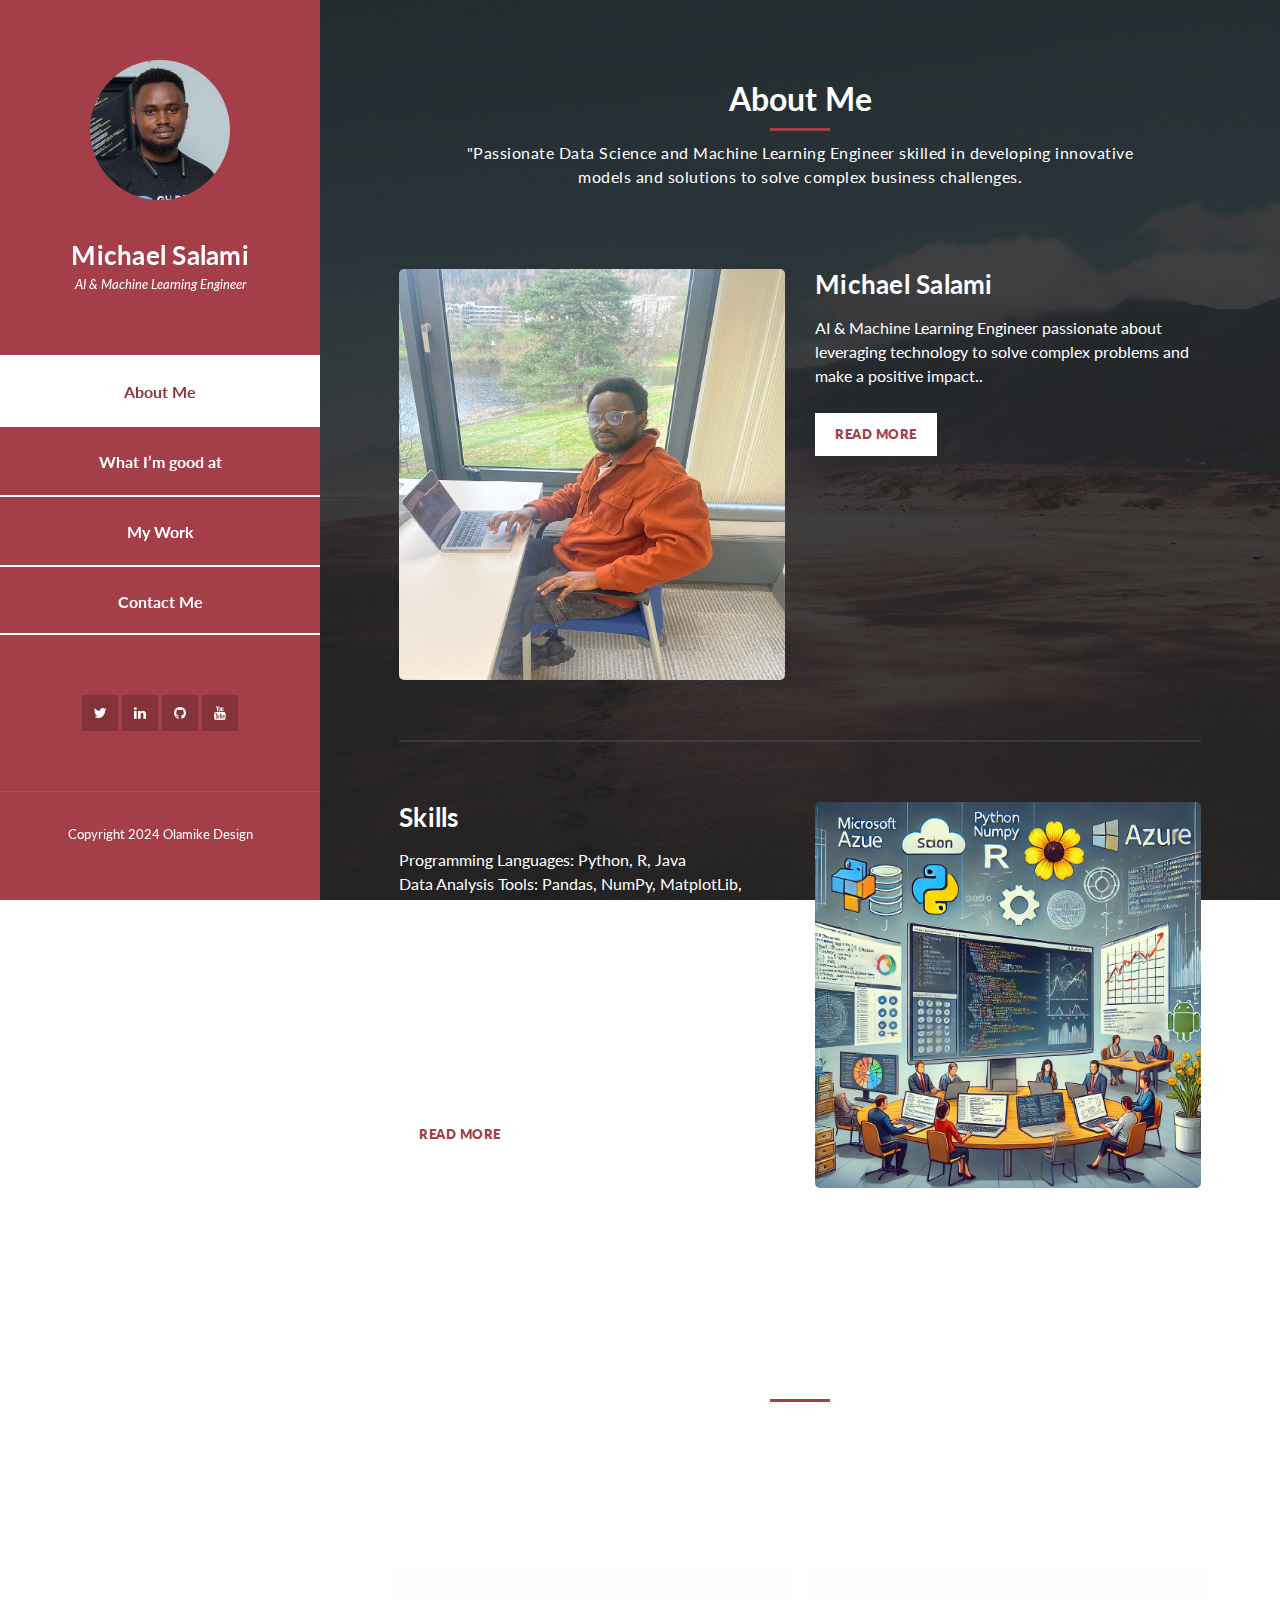
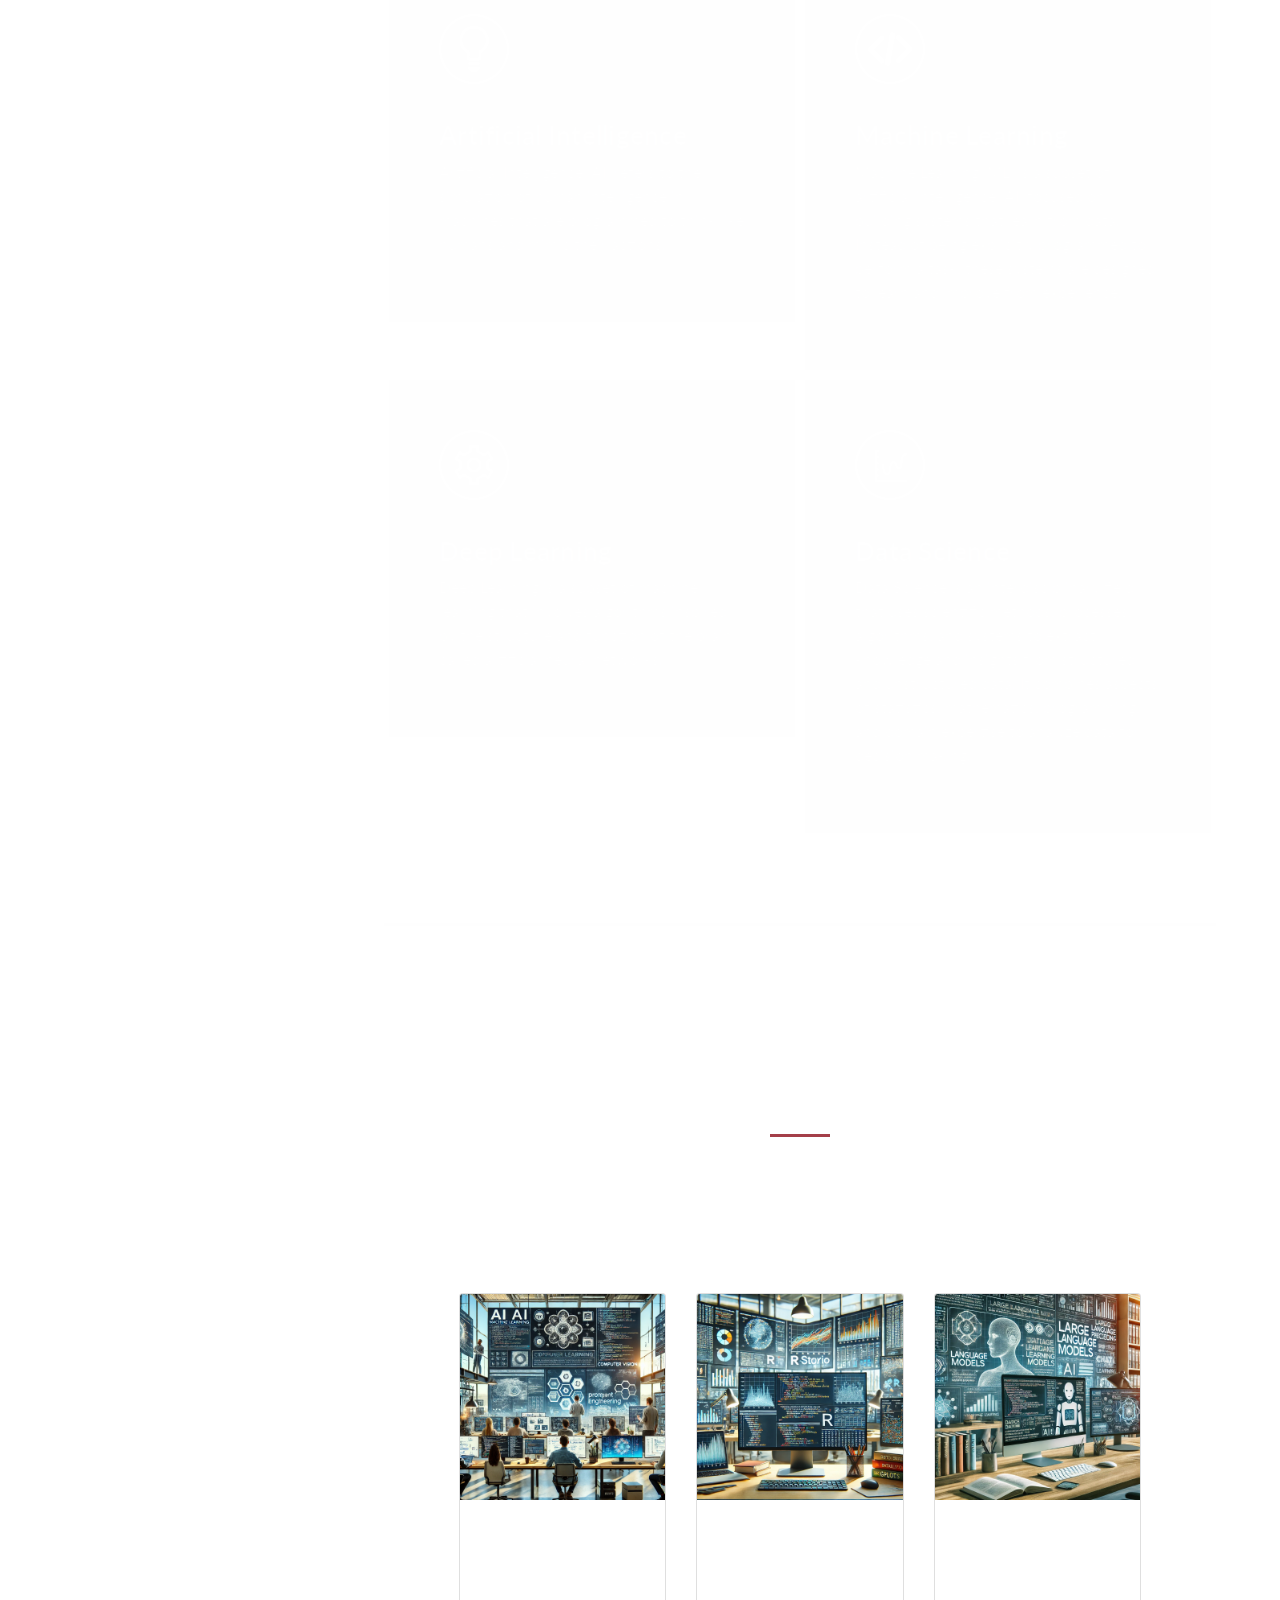
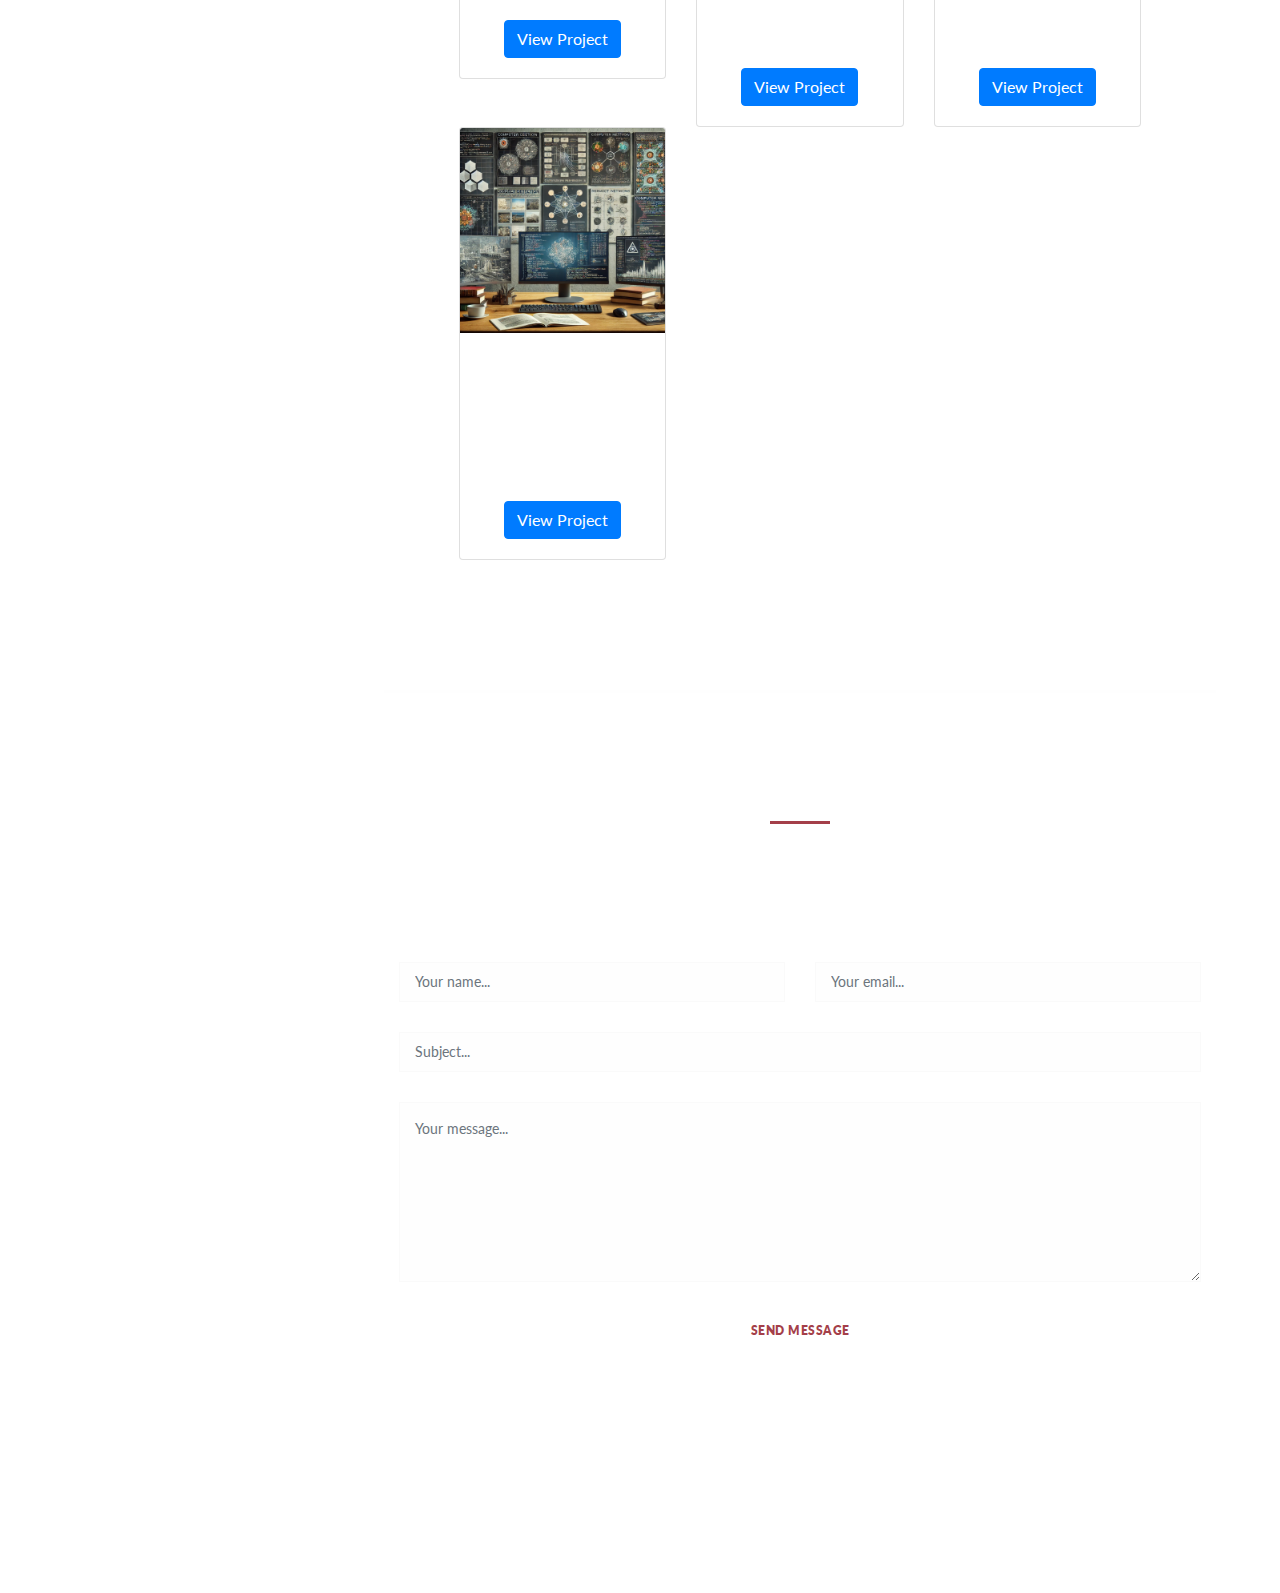
<file: index.html>
<!DOCTYPE html>
<html lang="en">
  <head>
    <meta charset="utf-8" />
    <meta
      name="viewport"
      content="width=device-width, initial-scale=1, shrink-to-fit=no"
    />
    <meta name="description" content="" />
    <meta name="author" content="" />
    <link
      href="https://fonts.googleapis.com/css?family=Lato:100,300,400,700,900"
      rel="stylesheet"
    />

    <title>Michael Salami - AI & ML Engineer Portfolio</title>
<!--
Reflux Template
https://templatemo.com/tm-531-reflux
-->
    <!-- Bootstrap core CSS -->
    <link href="vendor/bootstrap/css/bootstrap.min.css" rel="stylesheet" />

    <!-- Additional CSS Files -->
    <link rel="stylesheet" href="assets/css/fontawesome.css" />
    <link rel="stylesheet" href="assets/css/templatemo-style.css" />
    <link rel="stylesheet" href="assets/css/owl.css" />
    <link rel="stylesheet" href="assets/css/lightbox.css" />
  </head>

  <body>
    <div id="page-wraper">
      <!-- Sidebar Menu -->
      <div class="responsive-nav">
        <i class="fa fa-bars" id="menu-toggle"></i>
        <div id="menu" class="menu">
          <i class="fa fa-times" id="menu-close"></i>
          <div class="container">
            <div class="image">
              <a href="#"><img src="assets/images/image.jpeg" alt="" /></a>
            </div>
            <div class="author-content">
              <h4>Michael Salami</h4>
              <span>AI & Machine Learning Engineer</span>
            </div>
            <nav class="main-nav" role="navigation">
              <ul class="main-menu">
                <li><a href="#section1">About Me</a></li>
                <li><a href="#section2">What I’m good at</a></li>
                <li><a href="#section3">My Work</a></li>
                <li><a href="#section4">Contact Me</a></li>
              </ul>
            </nav>
            <div class="social-network">
              <ul class="soial-icons">
                <li>
                  <a href="https://twitter.com/olamiketech"><i class="fa fa-twitter"></i></a>
                </li>
                <li>
                  <a href="https://www.linkedin.com/in/michael-s-4b1a6518b/"><i class="fa fa-linkedin"></i></a>
                </li>
                <li>
                  <a href="https://github.com/olamiketech"><i class="fa fa-github"></i></a>
                </li>
                <li>
                  <a href="https://www.youtube.com/channel/UCbe2mZ8SMockzxZWrYh4KZQ"><i class="fa fa-youtube"></i></a>
                </li>
              </ul>
            </div>
            <div class="copyright-text">
              <p>Copyright 2024 Olamike Design</p>
            </div>
          </div>
        </div>
      </div>

      <section class="section about-me" data-section="section1">
        <div class="container">
          <div class="section-heading">
            <h2>About Me</h2>
            <div class="line-dec"></div>
            <span
              >"Passionate Data Science and Machine Learning Engineer 
              skilled in developing innovative models and solutions to solve complex business challenges.</span
            >
          </div>
          <div class="left-image-post">
            <div class="row">
              <div class="col-md-6">
                <div class="left-image">
                  <img src="assets/images/left_image.jpeg" alt="" />
                </div>
              </div>
              <div class="col-md-6">
                <div class="right-text">
                  <h4>Michael Salami</h4>
                  <p>
                    AI & Machine Learning Engineer
                     passionate about leveraging technology 
                     to solve complex problems and make a positive impact..
                  </p>
                  <div class="white-button">
                    <a href="https://www.linkedin.com/in/michael-s-4b1a6518b/">Read More</a>
                  </div>
                </div>
              </div>
            </div>
          </div>
          <div class="right-image-post">
            <div class="row">
              <div class="col-md-6">
                <div class="left-text">
                  <h4>Skills</h4>
                  <p>
                    Programming Languages: Python, R, Java <br>
                    Data Analysis Tools: Pandas, NumPy, MatplotLib, Scikit-Learn, PowerBI <br>
                    Databases: SQL, MySQL <br>
                    Cloud Platforms: Microsoft Azure, Google Cloud Platform <br>
                    Other Tools: Git, Docker, Jupyter Notebook, Microsoft Fabric <br>
                    Soft Skills: Problem-Solving, Team Collaboration, Communication, Critical Thinking.
                  </p>
                  <div class="white-button">
                    <a href="https://github.com/olamiketech">Read More</a>
                  </div>
                </div>
              </div>
              <div class="col-md-6">
                <div class="right-image">
                  <img src="assets/images/right.webp" alt="" />
                </div>
              </div>
            </div>
          </div>
        </div>
      </section>

      <section class="section my-services" data-section="section2">
        <div class="container">
          <div class="section-heading">
            <h2>What I’m good at?</h2>
            <div class="line-dec"></div>
            <span
              >Proficient in Excel, SQL, Python, R, Microsoft Fabric, TensorFlow, PyTorch, LLMs; skilled in machine learning, 
              data analysis, Generative AI, project management, public speaking, and STEM education..</span
            >
          </div>
          <div class="row">
            <div class="col-md-6">
              <div class="service-item">
                <div class="first-service-icon service-icon"></div>
                <h4>Artificial Intelligence</h4>
                <p>
                  Artificial Intelligence (AI) refers to the simulation of human intelligence in machines
                  that are programmed to think like humans and mimic their actions.
                </p>
              </div>
            </div>
            <div class="col-md-6">
              <div class="service-item">
                <div class="second-service-icon service-icon"></div>
                <h4>Machine Learning</h4>
                <p>
                  Machine Learning (ML) is a subset of artificial intelligence (AI) 
                  focused on building systems that learn from data. 
                  Instead of being explicitly programmed to perform a task, 
                  these systems are designed to learn and improve from experience.
                </p>
                </p>
              </div>
            </div>
            <div class="col-md-6">
              <div class="service-item">
                <div class="third-service-icon service-icon"></div>
                <h4>Deep Learning</h4>
                <p>
                  Deep Learning is a subset of machine learning that involves
                  algorithms inspired by the structure and function of
                  the brain called artificial neural networks.
                </p>
              </div>
            </div>
            <div class="col-md-6">
              <div class="service-item">
                <div class="fourth-service-icon service-icon"></div>
                <h4>Data Science</h4>
                <p>
                  Data Science is an interdisciplinary field that uses scientific methods, 
                  processes, algorithms, 
                  and systems to extract knowledge and insights from structured and unstructured data. 
                  It combines aspects of statistics, 
                  mathematics, programming, and domain expertise to analyze data for decision making.
                </p>
              </div>
            </div>
          </div>
        </div>
      </section>

    
          
      <section class="section my-work" data-section="section3">
        <div class="container">
          <div class="section-heading">
              <div class="container">
                  <div class="section-heading text-center">
                      <h2>My Work</h2>
                      <div class="line-dec"></div>
                      <span>Data Science & Machine Learning Engineer skilled in Python, TensorFlow, data analysis, and feature engineering, with expertise in predictive analytics, model optimization, and AI/ML workshops, enhancing team collaboration and innovation.</span>
                  </div>
                  <div class="row">
                      <!-- Project 1 -->
                      <div class="col-md-4 project-card">
                          <div class="card">
                              <img src="assets/images/1.webp" class="card-img-top" alt="Project 1 Image">
                              <div class="card-body">
                                  <h5 class="card-title">AI Project</h5>
                                  <p class="card-text">Brief description of the AI project.</p>
                                  <a href="https://github.com/olamiketech" class="btn btn-primary" target="_blank">View Project</a>
                              </div>
                          </div>
                      </div>
                      <!-- Project 2 -->
                      <div class="col-md-4 project-card">
                          <div class="card">
                              <img src="assets/images/3.webp" class="card-img-top" alt="Project 2 Image">
                              <div class="card-body">
                                  <h5 class="card-title">Machine Learning Engineer</h5>
                                  <p class="card-text">Brief description of the Machine Learning project.</p>
                                  <a href="https://github.com/olamiketech" class="btn btn-primary" target="_blank">View Project</a>
                              </div>
                          </div>
                      </div>
                      <!-- Project 3 -->
                      <div class="col-md-4 project-card">
                          <div class="card">
                              <img src="assets/images/4.webp" class="card-img-top" alt="Project 3 Image">
                              <div class="card-body">
                                  <h5 class="card-title">Computer Vision Specialist</h5>
                                  <p class="card-text">Brief description of the Computer Vision project.</p>
                                  <a href="https://github.com/olamiketech" class="btn btn-primary" target="_blank">View Project</a>
                              </div>
                          </div>
                      </div>
                      <!-- Project 4 -->
                      <div class="col-md-4 project-card">
                          <div class="card">
                              <img src="assets/images/5.webp" class="card-img-top" alt="Project 4 Image">
                              <div class="card-body">
                                  <h5 class="card-title">Prompt Engineering</h5>
                                  <p class="card-text">Brief description of the Prompt Engineering project.</p>
                                  <a href="https://www.youtube.com/channel/UCbe2mZ8SMockzxZWrYh4KZQ" class="btn btn-primary" target="_blank">View Project</a>
                              </div>
                          </div>
                      </div>
                  </div>
              </div>
          </section>

        
              <section class="section contact-me" data-section="section4">
                  <div class="container">
                      <div class="section-heading">
                          <h2>Contact Me</h2>
                          <div class="line-dec"></div>
                          <span>I'm always open to discussing new projects, creative ideas, or opportunities to be part of your visions. Feel free to get in touch with me.</span>
                      </div>
                      <div class="row">
                          <div class="right-content">
                              <div class="container">
                                  <form id="contact" action="/thank/" method="post" data-netlify="true" netlify-honeypot="bot-field">
                                      <div class="row">
                                          <div class="col-md-6">
                                              <fieldset>
                                                  <input name="name" type="text" class="form-control" id="name" placeholder="Your name..." required />
                                              </fieldset>
                                          </div>
                                          <div class="col-md-6">
                                              <fieldset>
                                                  <input name="email" type="email" class="form-control" id="email" placeholder="Your email..." required />
                                              </fieldset>
                                          </div>
                                          <div class="col-md-12">
                                              <fieldset>
                                                  <input name="subject" type="text" class="form-control" id="subject" placeholder="Subject..." required />
                                              </fieldset>
                                          </div>
                                          <div class="col-md-12">
                                              <fieldset>
                                                  <textarea name="message" rows="6" class="form-control" id="message" placeholder="Your message..." required></textarea>
                                              </fieldset>
                                          </div>
                                          <div class="col-md-12">
                                              <fieldset>
                                                  <button type="submit" id="form-submit" class="button">Send Message</button>
                                              </fieldset>
                                          </div>
                                      </div>
                                      <!-- Netlify bot field for spam protection -->
                                      <div style="display:none;">
                                          <input type="text" name="bot-field" />
                                      </div>
                                  </form>
                              </div>
                          </div>
                      </div>
                  </div>
              </section>
          
              <!-- Bootstrap JavaScript libraries -->
              <script src="https://code.jquery.com/jquery-3.5.1.slim.min.js"></script>
              <script src="https://cdn.jsdelivr.net/npm/@popperjs/core@2.5.4/dist/umd/popper.min.js"></script>
              <script src="https://stackpath.bootstrapcdn.com/bootstrap/4.5.2/js/bootstrap.min.js"></script>
        
          

    <!-- Scripts -->
    <!-- Bootstrap core JavaScript -->
    <script src="vendor/jquery/jquery.min.js"></script>
    <script src="vendor/bootstrap/js/bootstrap.bundle.min.js"></script>

    <script src="assets/js/isotope.min.js"></script>
    <script src="assets/js/owl-carousel.js"></script>
    <script src="assets/js/lightbox.js"></script>
    <script src="assets/js/custom.js"></script>
    <script>
      //according to loftblog tut
      $(".main-menu li:first").addClass("active");

      var showSection = function showSection(section, isAnimate) {
        var direction = section.replace(/#/, ""),
          reqSection = $(".section").filter(
            '[data-section="' + direction + '"]'
          ),
          reqSectionPos = reqSection.offset().top - 0;

        if (isAnimate) {
          $("body, html").animate(
            {
              scrollTop: reqSectionPos
            },
            800
          );
        } else {
          $("body, html").scrollTop(reqSectionPos);
        }
      };

      var checkSection = function checkSection() {
        $(".section").each(function() {
          var $this = $(this),
            topEdge = $this.offset().top - 80,
            bottomEdge = topEdge + $this.height(),
            wScroll = $(window).scrollTop();
          if (topEdge < wScroll && bottomEdge > wScroll) {
            var currentId = $this.data("section"),
              reqLink = $("a").filter("[href*=\\#" + currentId + "]");
            reqLink
              .closest("li")
              .addClass("active")
              .siblings()
              .removeClass("active");
          }
        });
      };

      $(".main-menu").on("click", "a", function(e) {
        e.preventDefault();
        showSection($(this).attr("href"), true);
      });

      $(window).scroll(function() {
        checkSection();
      });
    </script>
  </body>
</html>
</file>
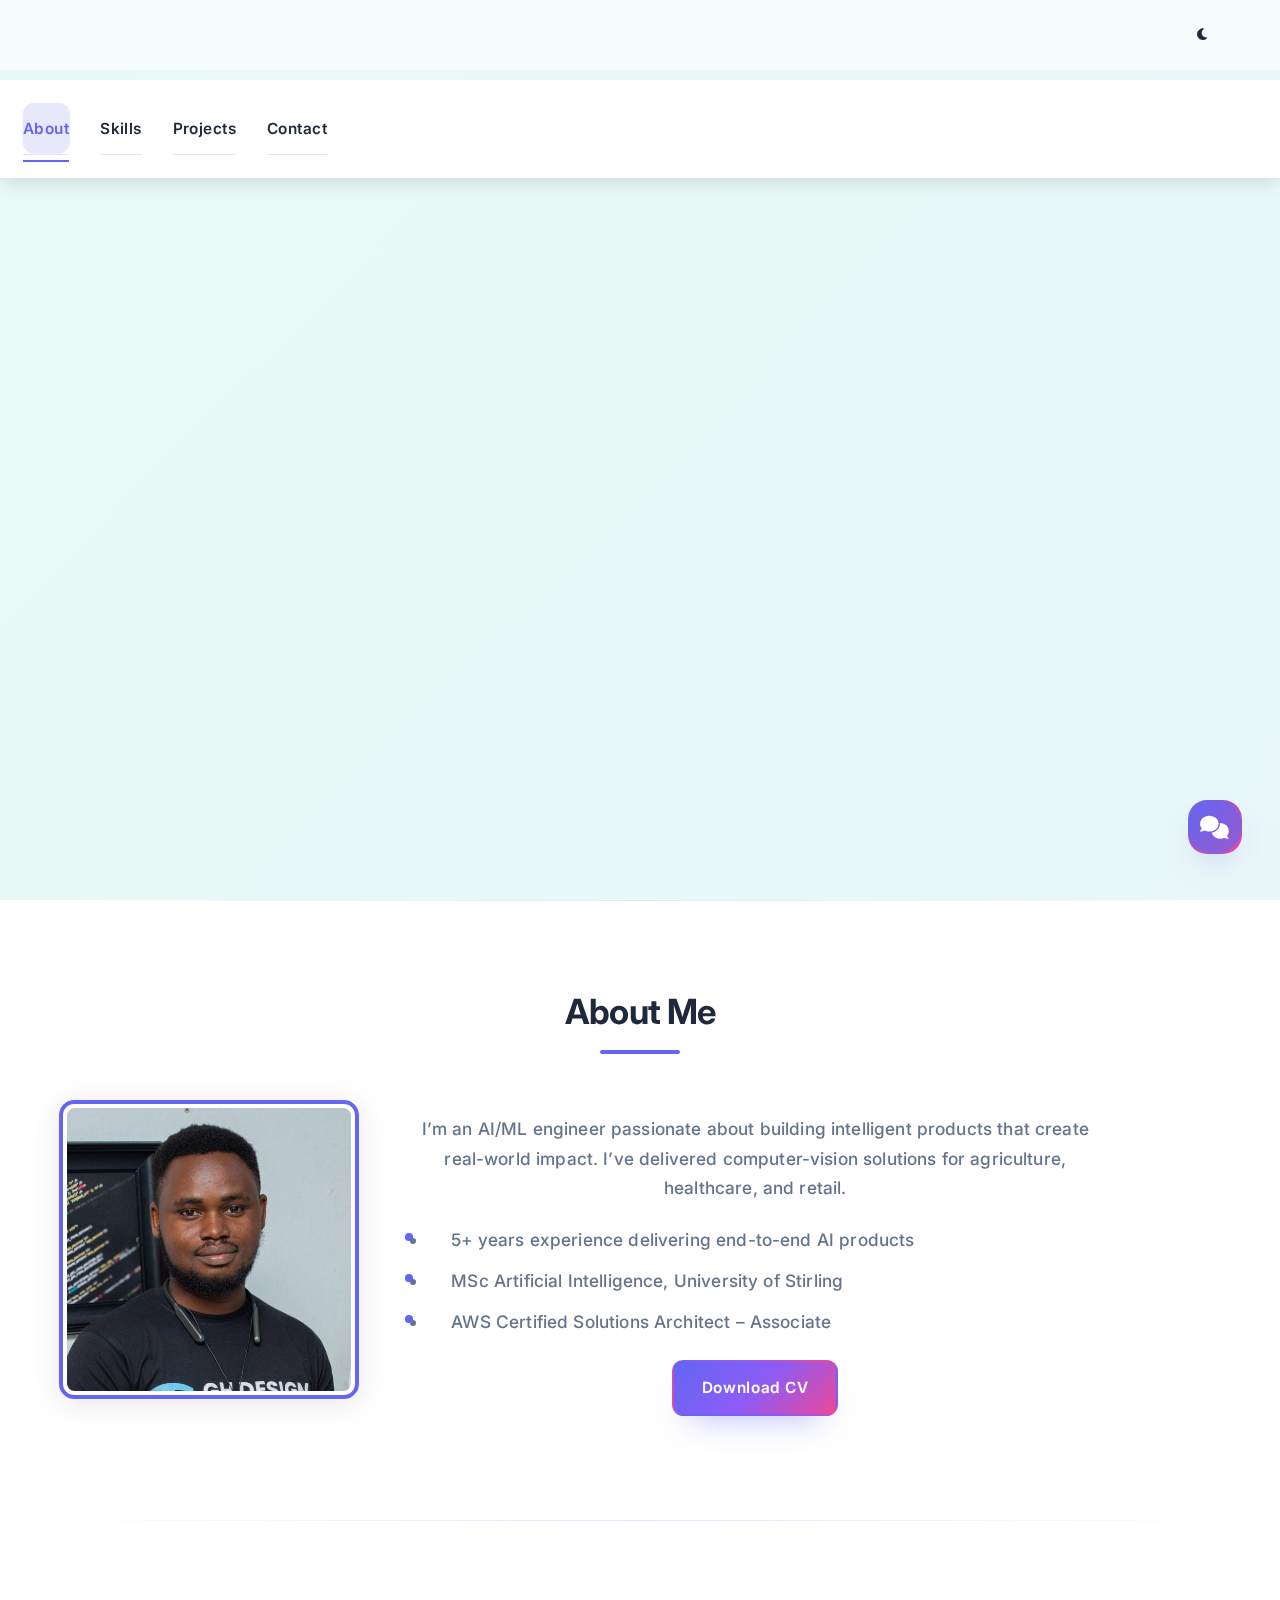
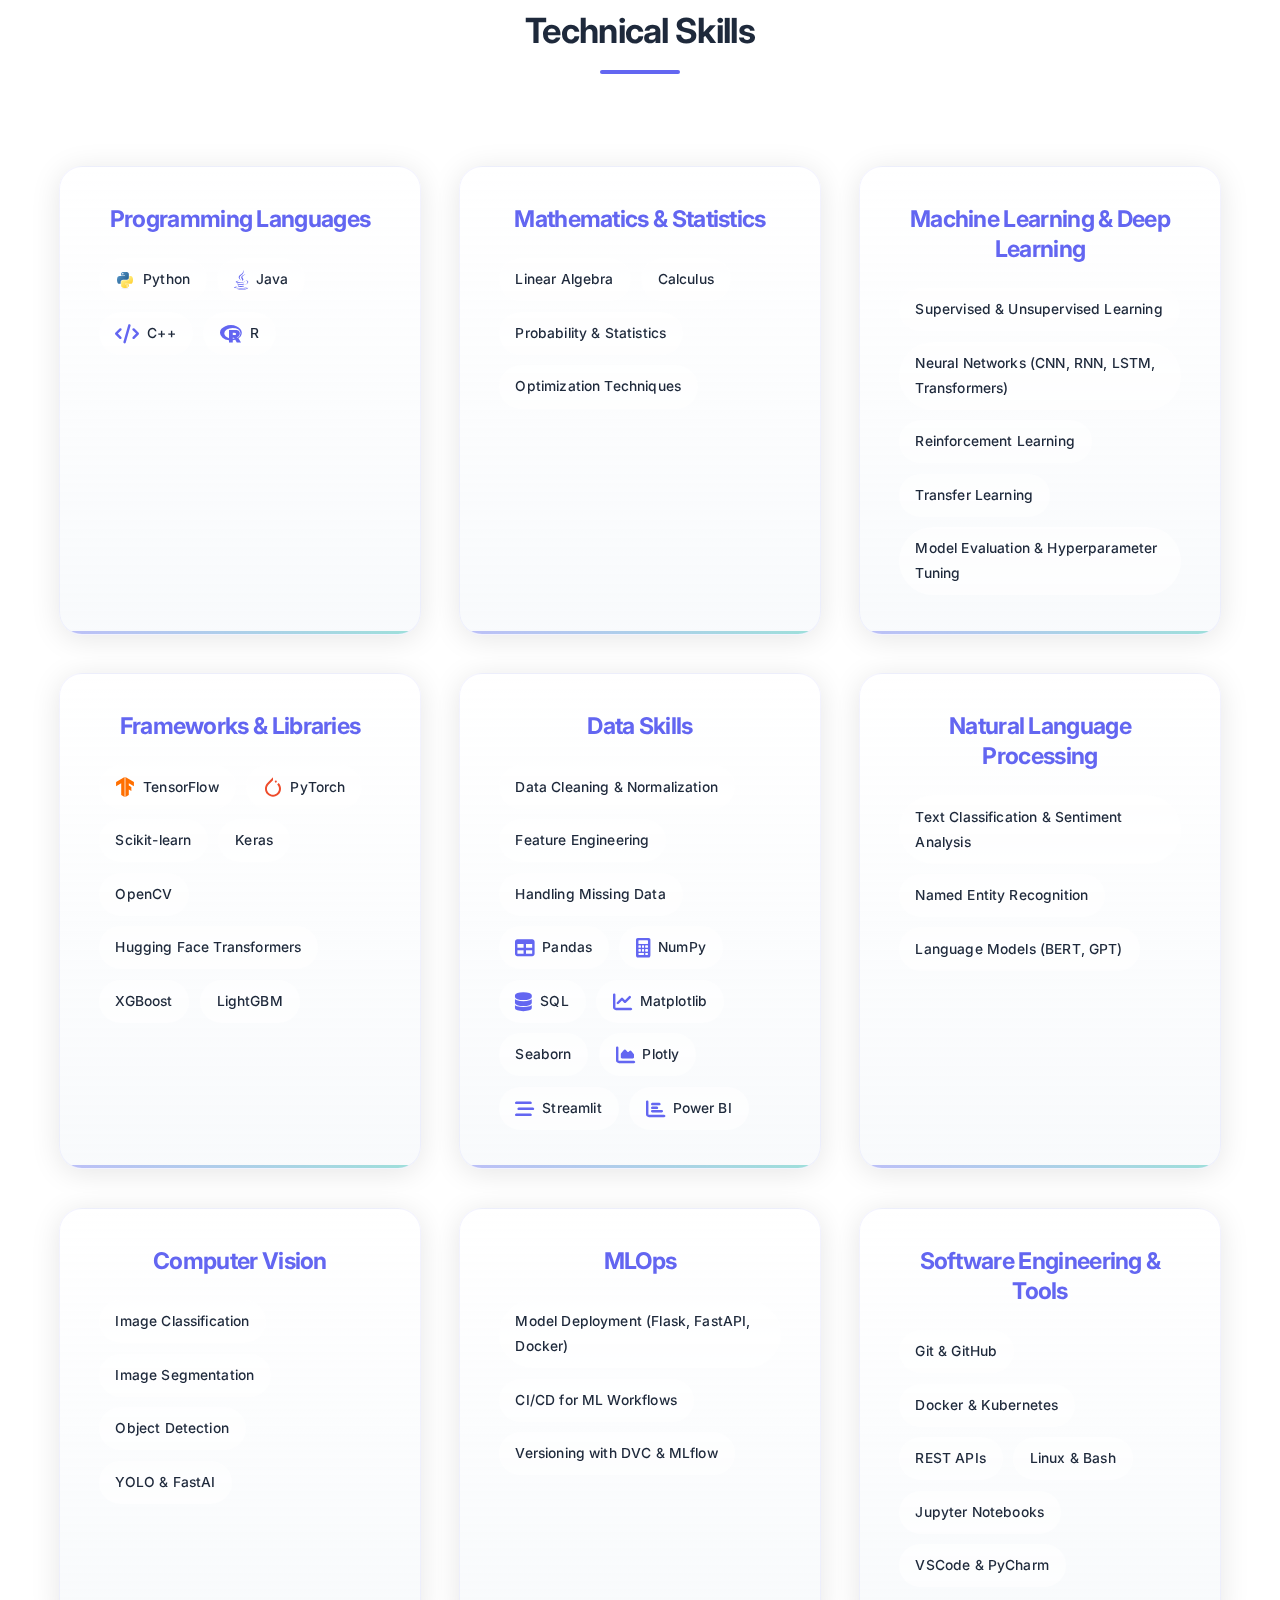
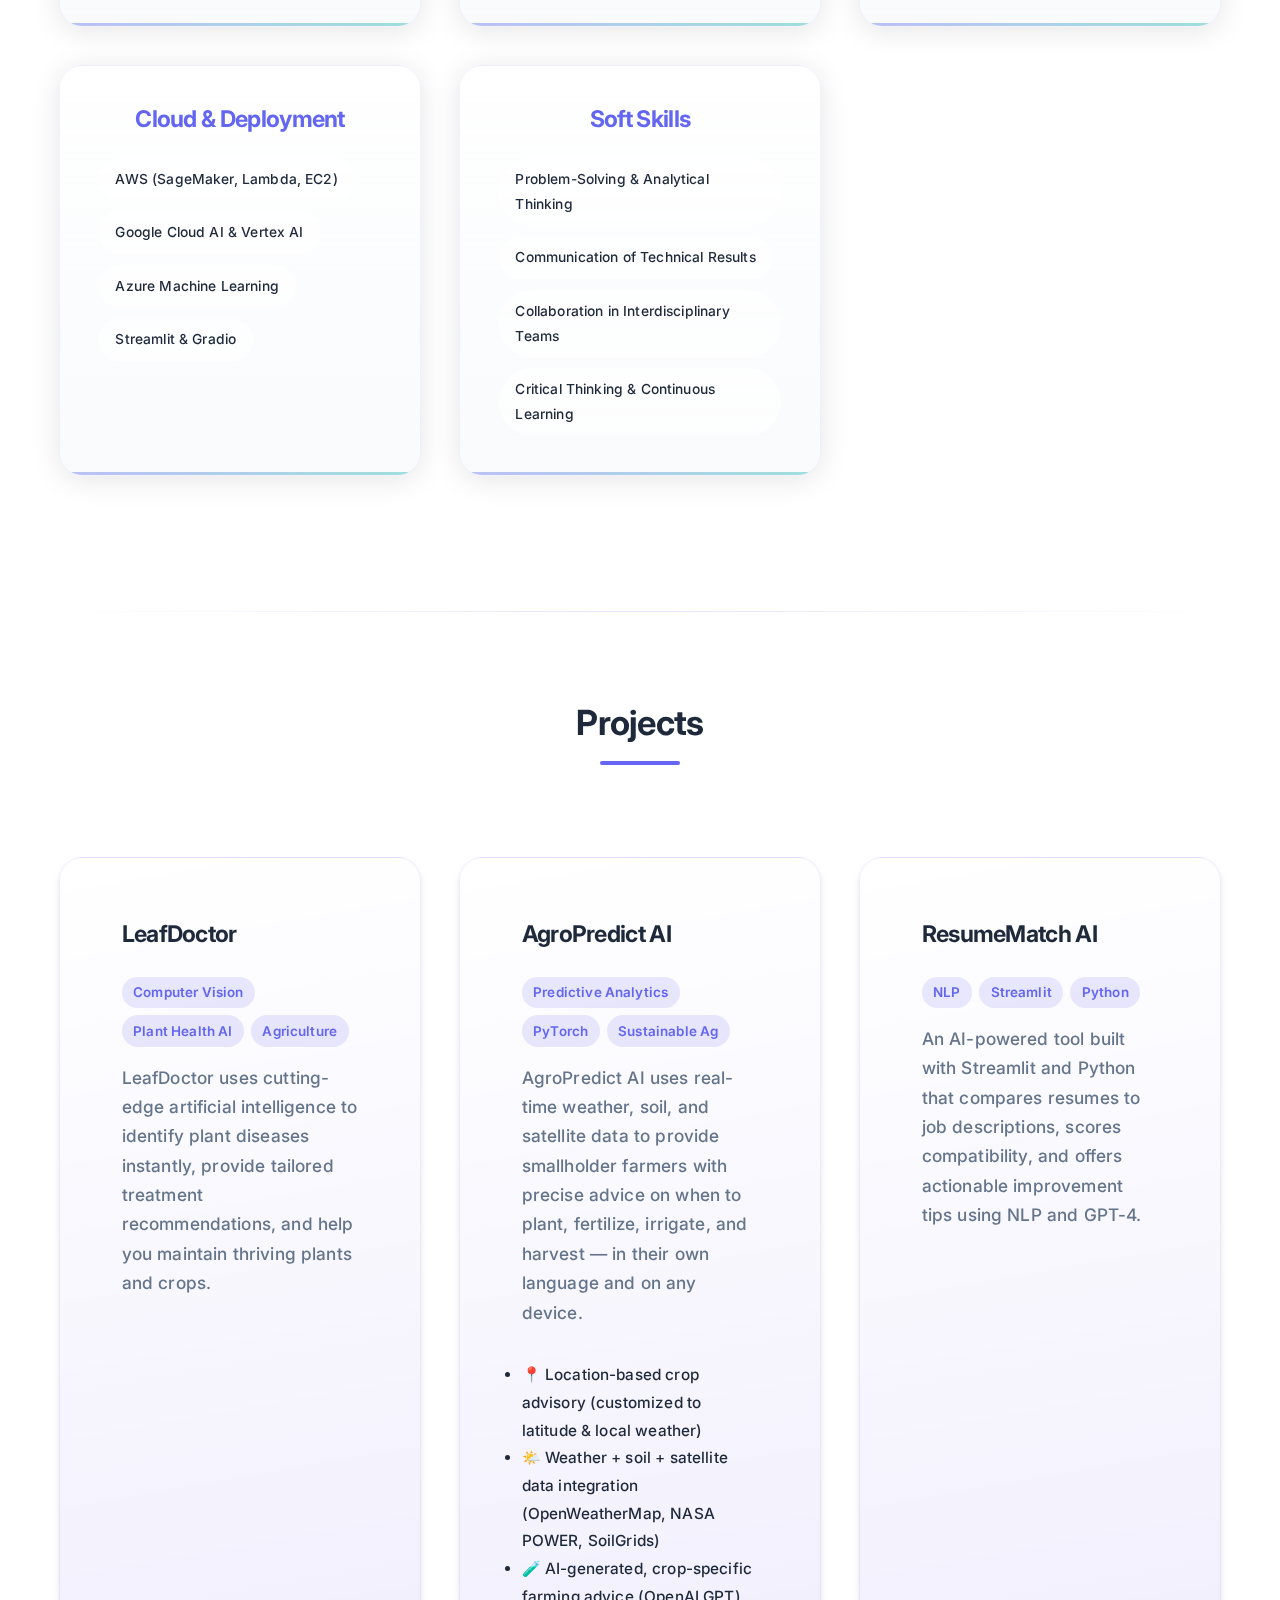
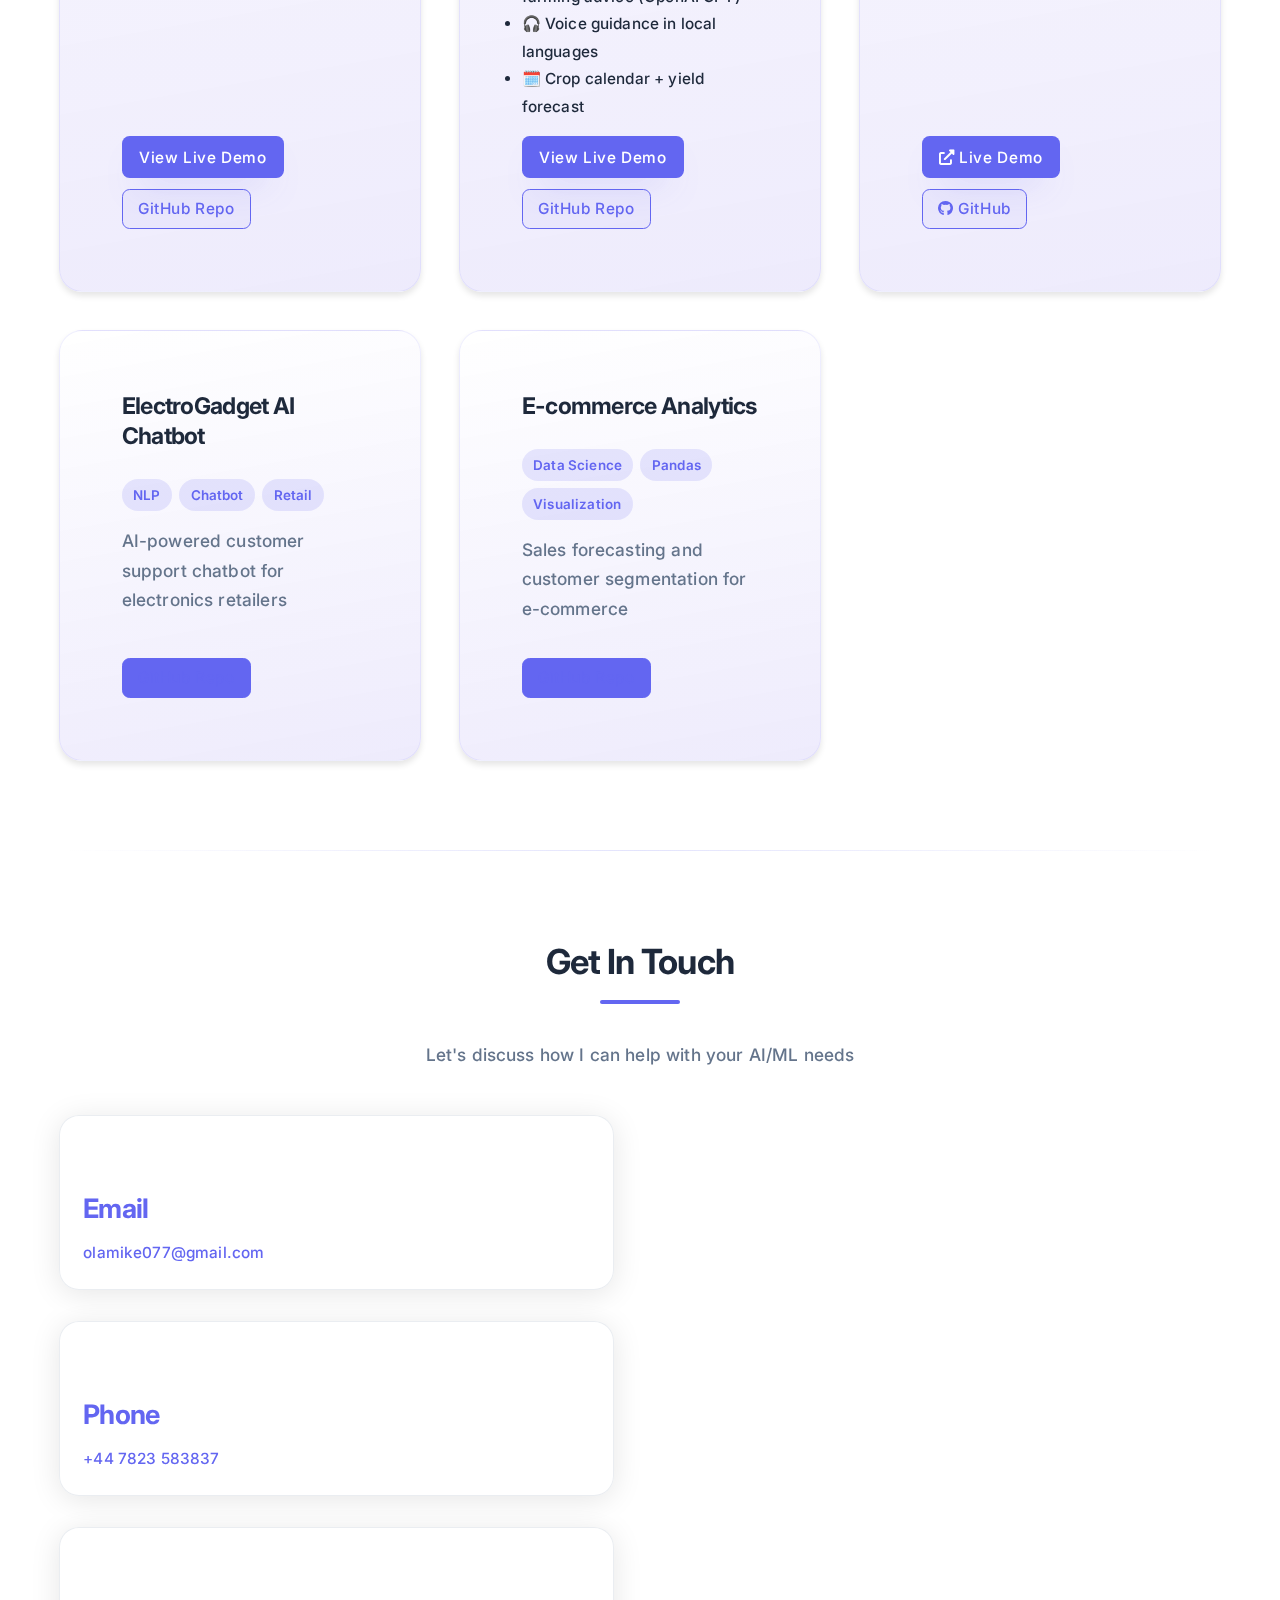
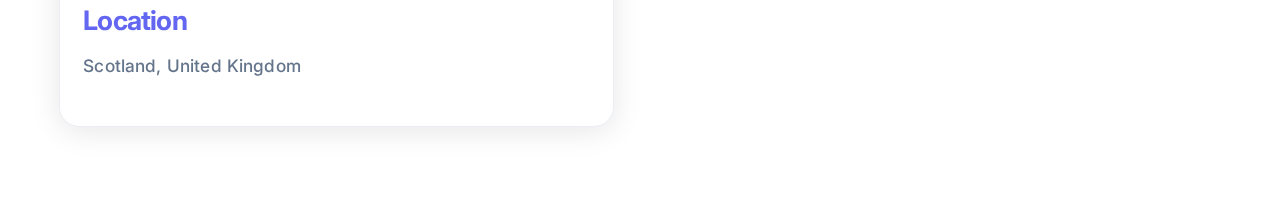
<file: legacy_audit/index.html>
<!DOCTYPE html>
<html lang="en">
<head>
    <meta charset="UTF-8">
    <meta name="viewport" content="width=device-width, initial-scale=1.0, viewport-fit=cover">
    <meta name="theme-color" content="#6366f1">
    <meta name="description" content="Professional portfolio showcasing my work and skills">
    <title>Michael Salami - AI/ML Engineer</title>
    <link rel="stylesheet" href="css/styles.css">
    <link rel="stylesheet" href="css/responsive.css">
    <link rel="stylesheet" href="https://cdnjs.cloudflare.com/ajax/libs/font-awesome/6.0.0/css/all.min.css">
    <link rel="preconnect" href="https://fonts.googleapis.com">
    <link rel="preconnect" href="https://fonts.gstatic.com" crossorigin>
    <link href="https://fonts.googleapis.com/css2?family=Inter:wght@400;500;600;700&display=swap" rel="stylesheet">
    <link rel="icon" type="image/png" href="favicon.ico">
</head>
<body>
    <a href="#main-content" class="skip-link">Skip to main content</a>
    
    <header class="header">
        <div class="container">
            <a href="#" class="logo" aria-label="Home">
                <span>Michael Salami</span>
            </a>
            
            <button class="mobile-menu-btn" aria-label="Toggle navigation" aria-expanded="false" aria-controls="main-nav">
                <span></span>
                <span></span>
                <span></span>
            </button>
            
            <nav class="nav" id="main-nav" role="navigation" aria-label="Main navigation">
                <ul class="nav__list">
                    <li class="nav__item"><a href="#about" class="nav__link">About</a></li>
                    <li class="nav__item"><a href="#skills" class="nav__link">Skills</a></li>
                    <li class="nav__item"><a href="#projects" class="nav__link">Projects</a></li>
                    <li class="nav__item"><a href="#contact" class="nav__link">Contact</a></li>
                </ul>
            </nav>
            
            <button class="theme-toggle" aria-label="Toggle dark mode">
                <i class="fas fa-moon" aria-hidden="true"></i>
                <span class="sr-only">Toggle dark mode</span>
            </button>
        </div>
    </header>

    <main id="main-content" tabindex="-1">

    <!-- Hero Section -->
    <section class="hero fade-in">
        <div class="container hero__container">
            <div class="hero__content">
                <h1 class="hero__title">Turning Data Into Intelligent Solutions</h1>
                <h2 class="hero__subtitle">AI/ML Engineer | Data Scientist | MLOps Specialist</h2>
                <p class="hero__description">Leveraging expertise in AI, machine learning, data engineering, and MLOps to deliver end-to-end intelligent solutions.</p>
                <div class="hero__buttons">
                    <a href="#projects" class="btn btn--primary">View My Work</a>
                    <a href="#contact" class="btn btn--outline">Contact Me</a>
                </div>
            </div>
        </div>
    </section>

  <!-- About Section -->
  <section id="about" class="section about fade-in">
    <div class="container">
      <h2 class="section__title">About Me</h2>
      <div class="about__content">
        <div class="about__image">
          <img src="assets/images/image.jpeg" alt="Portrait of Michael Salami">
        </div>
        <div class="about__text">
          <p>I’m an AI/ML engineer passionate about building intelligent products that create real-world impact. I’ve delivered computer-vision solutions for agriculture, healthcare, and retail.</p>
          <ul class="about__list">
            <li>5+ years experience delivering end-to-end AI products</li>
            <li>MSc Artificial Intelligence, University of Stirling</li>
            <li>AWS Certified Solutions Architect – Associate</li>
          </ul>
          <a href="assets/MSalami.pdf" class="btn btn--primary" target="_blank">Download CV</a>
        </div>
      </div>
    </div>
  </section>

  <!-- Skills Section -->
  <section id="skills" class="section skills fade-in">
    <div class="container">
      <h2 class="section__title">Technical Skills</h2>
      <div class="skills__grid">
        <div class="skill-category">
          <h3>Programming Languages</h3>
          <ul class="skills-list">
            <li class="skill-item"><img src="assets/icons/python.svg" alt="Python" width="20" height="20">Python</li>
            <li class="skill-item"><i class="fab fa-java" aria-hidden="true"></i>Java</li>
            <li class="skill-item"><i class="fas fa-code" aria-hidden="true"></i>C++</li>
            <li class="skill-item"><i class="fab fa-r-project" aria-hidden="true"></i>R</li>
          </ul>
        </div>
        <div class="skill-category">
          <h3>Mathematics &amp; Statistics</h3>
          <ul class="skills-list">
            <li class="skill-item">Linear Algebra</li>
            <li class="skill-item">Calculus</li>
            <li class="skill-item">Probability &amp; Statistics</li>
            <li class="skill-item">Optimization Techniques</li>
          </ul>
        </div>
        <div class="skill-category">
          <h3>Machine Learning &amp; Deep Learning</h3>
          <ul class="skills-list">
            <li class="skill-item">Supervised &amp; Unsupervised Learning</li>
            <li class="skill-item">Neural Networks (CNN, RNN, LSTM, Transformers)</li>
            <li class="skill-item">Reinforcement Learning</li>
            <li class="skill-item">Transfer Learning</li>
            <li class="skill-item">Model Evaluation &amp; Hyperparameter Tuning</li>
          </ul>
        </div>
        <div class="skill-category">
          <h3>Frameworks &amp; Libraries</h3>
          <ul class="skills-list">
            <li class="skill-item"><img src="assets/icons/tensorflow.svg" width="20" height="20">TensorFlow</li>
            <li class="skill-item"><img src="assets/icons/pytorch.svg" width="20" height="20">PyTorch</li>
            <li class="skill-item">Scikit-learn</li>
            <li class="skill-item">Keras</li>
            <li class="skill-item">OpenCV</li>
            <li class="skill-item">Hugging Face Transformers</li>
            <li class="skill-item">XGBoost</li>
            <li class="skill-item">LightGBM</li>
          </ul>
        </div>
        <div class="skill-category">
          <h3>Data Skills</h3>
          <ul class="skills-list">
            <li class="skill-item">Data Cleaning &amp; Normalization</li>
            <li class="skill-item">Feature Engineering</li>
            <li class="skill-item">Handling Missing Data</li>
            <li class="skill-item"><i class="fas fa-table" aria-hidden="true"></i>Pandas</li>
            <li class="skill-item"><i class="fas fa-calculator" aria-hidden="true"></i>NumPy</li>
            <li class="skill-item"><i class="fas fa-database" aria-hidden="true"></i>SQL</li>
            <li class="skill-item"><i class="fas fa-chart-line" aria-hidden="true"></i>Matplotlib</li>
            <li class="skill-item">Seaborn</li>
            <li class="skill-item"><i class="fas fa-chart-area" aria-hidden="true"></i>Plotly</li>
            <li class="skill-item"><i class="fas fa-stream" aria-hidden="true"></i>Streamlit</li>
            <li class="skill-item"><i class="fas fa-chart-bar" aria-hidden="true"></i>Power BI</li>
          </ul>
        </div>
        <div class="skill-category">
          <h3>Natural Language Processing</h3>
          <ul class="skills-list">
            <li class="skill-item">Text Classification &amp; Sentiment Analysis</li>
            <li class="skill-item">Named Entity Recognition</li>
            <li class="skill-item">Language Models (BERT, GPT)</li>
          </ul>
        </div>
        <div class="skill-category">
          <h3>Computer Vision</h3>
          <ul class="skills-list">
            <li class="skill-item">Image Classification</li>
            <li class="skill-item">Image Segmentation</li>
            <li class="skill-item">Object Detection</li>
            <li class="skill-item">YOLO &amp; FastAI</li>
          </ul>
        </div>
        <div class="skill-category">
          <h3>MLOps</h3>
          <ul class="skills-list">
            <li class="skill-item">Model Deployment (Flask, FastAPI, Docker)</li>
            <li class="skill-item">CI/CD for ML Workflows</li>
            <li class="skill-item">Versioning with DVC &amp; MLflow</li>
          </ul>
        </div>
        <div class="skill-category">
          <h3>Software Engineering &amp; Tools</h3>
          <ul class="skills-list">
            <li class="skill-item">Git &amp; GitHub</li>
            <li class="skill-item">Docker &amp; Kubernetes</li>
            <li class="skill-item">REST APIs</li>
            <li class="skill-item">Linux &amp; Bash</li>
            <li class="skill-item">Jupyter Notebooks</li>
            <li class="skill-item">VSCode &amp; PyCharm</li>
          </ul>
        </div>
        <div class="skill-category">
          <h3>Cloud &amp; Deployment</h3>
          <ul class="skills-list">
            <li class="skill-item">AWS (SageMaker, Lambda, EC2)</li>
            <li class="skill-item">Google Cloud AI &amp; Vertex AI</li>
            <li class="skill-item">Azure Machine Learning</li>
            <li class="skill-item">Streamlit &amp; Gradio</li>
          </ul>
        </div>
        <div class="skill-category">
          <h3>Soft Skills</h3>
          <ul class="skills-list">
            <li class="skill-item">Problem-Solving &amp; Analytical Thinking</li>
            <li class="skill-item">Communication of Technical Results</li>
            <li class="skill-item">Collaboration in Interdisciplinary Teams</li>
            <li class="skill-item">Critical Thinking &amp; Continuous Learning</li>
          </ul>
        </div>
      </div>
    </div>
  </section>

  <!-- Projects Section -->
  <section id="projects" class="section projects fade-in">
    <div class="container">
      <h2 class="section__title">Projects</h2>
      <div class="projects__grid">
        <!-- Project cards -->
        <div class="project-card">
           <div class="project-card__content">
             <h3 class="project-card__title">LeafDoctor</h3>
             <div class="project-card__tags">
               <span class="tag">Computer Vision</span>
               <span class="tag">Plant Health AI</span>
               <span class="tag">Agriculture</span>
             </div>
             <p class="project-card__description">
               LeafDoctor uses cutting-edge artificial intelligence to identify plant diseases instantly, provide tailored treatment recommendations, and help you maintain thriving plants and crops.
             </p>
             <div class="project-card__links">
               <a href="https://leafdoctor.org/" class="btn btn--primary" target="_blank">View Live Demo</a>
               <a href="https://github.com/olamiketech/Leaf-doctor" class="btn btn--outline" target="_blank">GitHub Repo</a>
             </div>
           </div>
         </div>
        <div class="project-card">
          <div class="project-card__content">
            <h3 class="project-card__title">AgroPredict AI</h3>
            <div class="project-card__tags">
              <span class="tag">Predictive Analytics</span>
              <span class="tag">PyTorch</span>
              <span class="tag">Sustainable Ag</span>
            </div>
            <p class="project-card__description">
              AgroPredict AI uses real-time weather, soil, and satellite data to provide smallholder farmers with precise advice on when to plant, fertilize, irrigate, and harvest — in their own language and on any device.
            </p>
            <ul class="project-card__features">
              <li>📍 Location-based crop advisory (customized to latitude & local weather)</li>
              <li>🌤️ Weather + soil + satellite data integration (OpenWeatherMap, NASA POWER, SoilGrids)</li>
              <li>🧪 AI-generated, crop-specific farming advice (OpenAI GPT)</li>
              <li>🎧 Voice guidance in local languages</li>
              <li>🗓️ Crop calendar + yield forecast</li>
            </ul>
            <div class="project-card__links">
              <a href="https://agropredictai.com" class="btn btn--primary" target="_blank">View Live Demo</a>
              <a href="https://github.com/olamiketech/farming-advice-app" class="btn btn--outline" target="_blank">GitHub Repo</a>
            </div>
          </div>
        </div>
        <div class="project-card">
          <div class="project-card__content">
            <h3 class="project-card__title">ResumeMatch AI</h3>
            <div class="project-card__tags">
              <span class="tag">NLP</span>
              <span class="tag">Streamlit</span>
              <span class="tag">Python</span>
            </div>
            <p class="project-card__description">
              An AI-powered tool built with Streamlit and Python that compares resumes to job descriptions, scores compatibility, and offers actionable improvement tips using NLP and GPT-4.
            </p>
            <div class="project-card__links">
              <a href="https://resumematchai-production.up.railway.app/" class="btn btn--primary" target="_blank">
                <i class="fas fa-external-link-alt" aria-hidden="true"></i> Live Demo
              </a>
              <a href="https://github.com/olamiketech/ResumeMatchAI" class="btn btn--outline" target="_blank">
                <i class="fab fa-github" aria-hidden="true"></i> GitHub
              </a>
            </div>
          </div>
        </div>
        <div class="project-card">
          <div class="project-card__content">
            <h3 class="project-card__title">ElectroGadget AI Chatbot</h3>
            <div class="project-card__tags">
              <span class="tag">NLP</span>
              <span class="tag">Chatbot</span>
              <span class="tag">Retail</span>
            </div>
            <p class="project-card__description">
              AI-powered customer support chatbot for electronics retailers
            </p>
            <div class="project-card__links">
              <a href="https://github.com/olamiketech/ElectroGadget_AI_Chatbot" class="btn btn--outline" target="_blank">GitHub Repo</a>
            </div>
          </div>
        </div>
        <div class="project-card">
          <div class="project-card__content">
            <h3 class="project-card__title">E-commerce Analytics</h3>
            <div class="project-card__tags">
              <span class="tag">Data Science</span>
              <span class="tag">Pandas</span>
              <span class="tag">Visualization</span>
            </div>
            <p class="project-card__description">
              Sales forecasting and customer segmentation for e-commerce
            </p>
            <div class="project-card__links">
              <a href="https://github.com/olamiketech/store_project" class="btn btn--outline" target="_blank">GitHub Repo</a>
            </div>
          </div>
        </div>
      </div>
    </div>
  </section>

  <!-- Contact Section -->
  <section id="contact" class="section contact">
    <div class="container">
      <h2 class="section__title">Get In Touch</h2>
      <p class="section__subtitle">Let's discuss how I can help with your AI/ML needs</p>
      
      <div class="contact__grid">
        <div class="contact__form">
          <form action="https://formsubmit.co/your@email.com" method="POST" class="form">
            <div class="form__group">
              <input type="text" name="name" placeholder="Your Name" required>
            </div>
            <div class="form__group">
              <input type="email" name="email" placeholder="Your Email" required>
            </div>
            <div class="form__group">
              <textarea name="message" rows="5" placeholder="How can I help?" required></textarea>
            </div>
            <button type="submit" class="btn btn--primary">Send Message</button>
          </form>
        </div>
        
        <div class="contact__info">
          <div class="contact__card">
            <svg><!-- Email icon --></svg>
            <h3>Email</h3>
            <a href="mailto:olamike077@gmail.com">olamike077@gmail.com</a>
          </div>
          
          <div class="contact__card">
            <svg><!-- Phone icon --></svg>
            <h3>Phone</h3>
            <a href="tel:+447823583837">+44 7823 583837</a>
          </div>
          
          <div class="contact__card">
            <svg><!-- Location icon --></svg>
            <h3>Location</h3>
            <p>Scotland, United Kingdom</p>
          </div>
        </div>
      </div>
    </div>
  </section>

  </main>

  <!-- Chatbot Widget -->
  <div class="chatbot-widget">
    <button class="chatbot-toggle" aria-label="Open career chatbot" id="chatbotToggle">
      <i class="fas fa-comments" aria-hidden="true"></i>
      <span class="chatbot-pulse"></span>
    </button>
    <div class="chatbot-modal" id="chatbotModal" role="dialog" aria-modal="true" aria-labelledby="chatbotTitle" aria-hidden="true">
      <div class="chatbot-header">
        <h3 id="chatbotTitle">Chat with Michael's Career Agent</h3>
        <button class="chatbot-close" aria-label="Close chatbot" id="chatbotClose">
          <i class="fas fa-times" aria-hidden="true"></i>
        </button>
      </div>
      <div class="chatbot-content">
        <iframe 
          src="https://mikecareeragent.up.railway.app/" 
          title="Career Chatbot"
          frameborder="0"
          allow="microphone; camera"
          id="chatbotIframe">
        </iframe>
      </div>
    </div>
  </div>

  <!-- Scripts -->
  <script src="js/main.js" type="module"></script>
  <!-- Fallback chatbot initialization if module fails -->
  <script>
    window.addEventListener('load', function() {
      setTimeout(function() {
        var toggle = document.getElementById('chatbotToggle');
        var modal = document.getElementById('chatbotModal');
        var close = document.getElementById('chatbotClose');
        var content = document.querySelector('.chatbot-content');

        if (toggle && modal && close && !toggle.dataset.listenerAttached) {
          var focusableSelectors = [
            'a[href]',
            'button:not([disabled])',
            'textarea:not([disabled])',
            'input:not([type="hidden"]):not([disabled])',
            'select:not([disabled])',
            '[tabindex]:not([tabindex="-1"])'
          ].join(',');

          var lastFocusedElement = null;

          var getFocusableElements = function() {
            return Array.prototype.slice.call(modal.querySelectorAll(focusableSelectors)).filter(function(el) {
              return !el.hasAttribute('disabled') && el.getAttribute('tabindex') !== '-1' && el.offsetParent !== null;
            });
          };

          var trapFocus = function(event) {
            if (event.key !== 'Tab' || !modal.classList.contains('active')) return;
            var focusableEls = getFocusableElements();
            if (focusableEls.length === 0) {
              event.preventDefault();
              close.focus();
              return;
            }
            var firstEl = focusableEls[0];
            var lastEl = focusableEls[focusableEls.length - 1];
            if (event.shiftKey && document.activeElement === firstEl) {
              event.preventDefault();
              lastEl.focus();
            } else if (!event.shiftKey && document.activeElement === lastEl) {
              event.preventDefault();
              firstEl.focus();
            }
          };

          var openChatbot = function(event) {
            if (event) {
              event.preventDefault();
              event.stopPropagation();
            }
            lastFocusedElement = document.activeElement;
            modal.classList.add('active');
            modal.setAttribute('aria-hidden', 'false');
            toggle.setAttribute('aria-expanded', 'true');
            document.body.style.overflow = 'hidden';
            var focusableEls = getFocusableElements();
            var targetFocus = focusableEls.filter(function(el) { return el !== toggle; })[0] || close;
            if (targetFocus) {
              setTimeout(function() { targetFocus.focus(); }, 0);
            }
          };

          var closeChatbot = function(event) {
            if (event) {
              event.preventDefault();
              event.stopPropagation();
            }
            modal.classList.remove('active');
            modal.setAttribute('aria-hidden', 'true');
            toggle.setAttribute('aria-expanded', 'false');
            document.body.style.overflow = '';
            if (lastFocusedElement && typeof lastFocusedElement.focus === 'function') {
              setTimeout(function() { lastFocusedElement.focus(); }, 0);
            } else {
              toggle.focus();
            }
          };

          toggle.addEventListener('click', openChatbot);
          close.addEventListener('click', closeChatbot);

          modal.addEventListener('click', function(e) {
            if (e.target === modal) {
              closeChatbot(e);
            }
          });

          if (content) {
            content.addEventListener('click', function(e) {
              e.stopPropagation();
            });
          }

          document.addEventListener('keydown', function(e) {
            if (e.key === 'Escape' && modal.classList.contains('active')) {
              closeChatbot(e);
            }
          });

          document.addEventListener('keydown', trapFocus);

          window.chatbotController = {
            open: openChatbot,
            close: closeChatbot
          };

          toggle.dataset.listenerAttached = 'true';
        }
      }, 500);
    });
  </script>
</body>
</html>
</file>
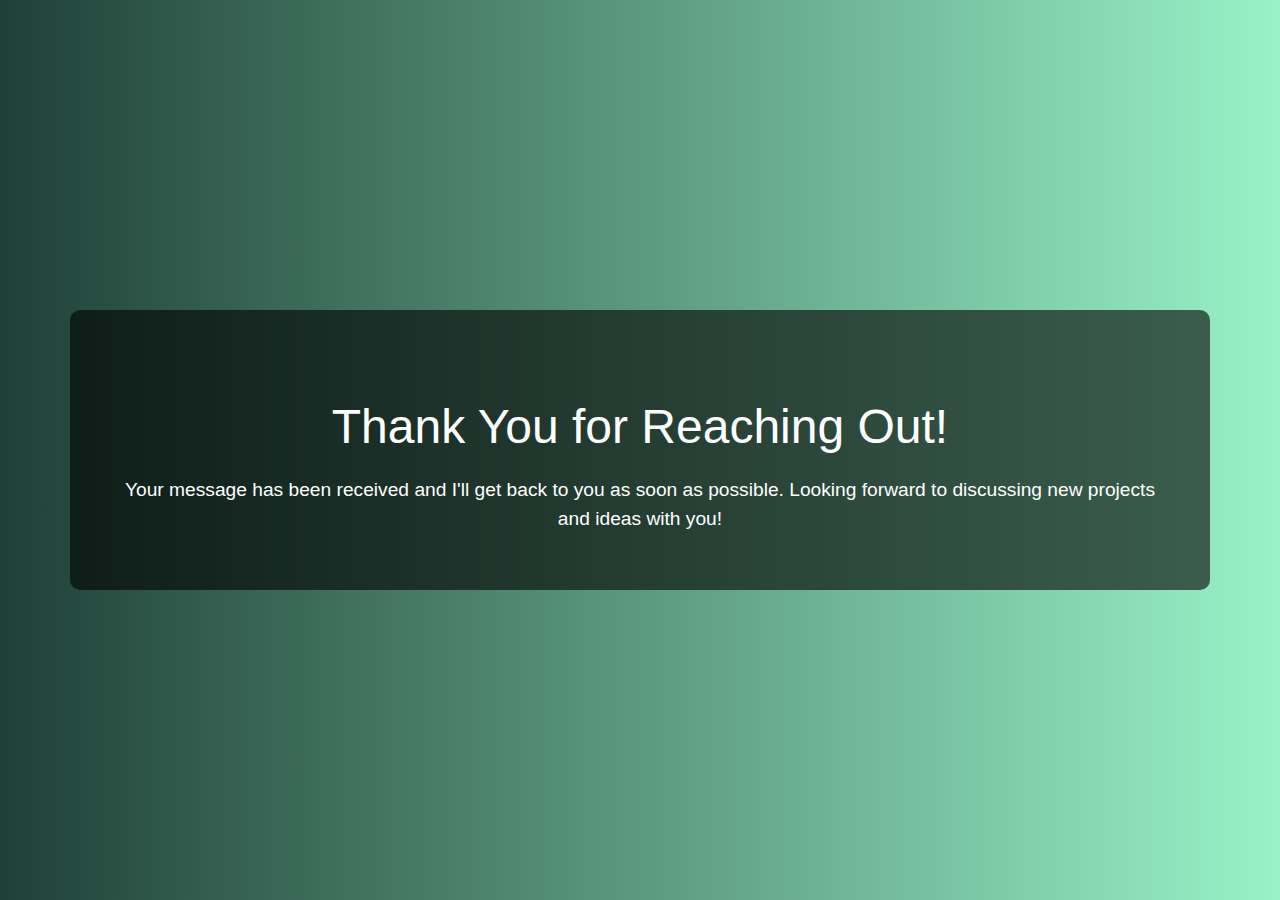
<file: thank.html>
<!DOCTYPE html>
<html lang="en">
<head>
    <meta charset="UTF-8">
    <meta name="viewport" content="width=device-width, initial-scale=1.0">
    <title>Thank You</title>
    <link rel="stylesheet" href="https://maxcdn.bootstrapcdn.com/bootstrap/4.5.2/css/bootstrap.min.css">
    <style>
        body {
            background: linear-gradient(to right, #1f4037, #99f2c8); /* Gradient background */
            color: #ffffff; /* Text color */
            height: 100vh;
            display: flex;
            justify-content: center;
            align-items: center;
            font-family: Arial, sans-serif;
        }
        .container {
            background: rgba(0, 0, 0, 0.6); /* Semi-transparent background */
            padding: 40px;
            border-radius: 10px;
        }
        .container h1 {
            font-size: 3rem;
            margin-bottom: 20px;
        }
        .container p {
            font-size: 1.2rem;
        }
    </style>
</head>
<body>
    <div class="container text-center">
        <h1 class="mt-5">Thank You for Reaching Out!</h1>
        <p>Your message has been received and I'll get back to you as soon as possible. Looking forward to discussing new projects and ideas with you!</p>
    </div>
</body>
</html>
</file>
<file: legacy_audit/css/styles.css>
/* ====================
   Modern Portfolio Styles
   ==================== */

/* CSS Variables */
:root {
  --primary: #6366f1;
  --primary-dark: #4f46e5;
  --primary-light: #a5b4fc;
  --text: #1e293b;
  --text-light: #64748b;
  --bg: #ffffff;
  --bg-secondary: #f8fafc;
  --border: #e2e8f0;
  --shadow: 0 4px 30px rgba(0, 0, 0, 0.1);
  --glass: rgba(255, 255, 255, 0.2);
  --glass-border: rgba(255, 255, 255, 0.3);
  --header-height: 70px;
  --container-padding: 1.5rem;
}

[data-theme="dark"] {
  --primary: #818cf8;
  --primary-dark: #6366f1;
  --text: #f8fafc;
  --text-light: #94a3b8;
  --bg: #0f172a;
  --bg-secondary: #1e293b;
  --border: #334155;
  --shadow: 0 4px 30px rgba(0, 0, 0, 0.3);
  --glass: rgba(15, 23, 42, 0.5);
  --glass-border: rgba(148, 163, 184, 0.1);
}

/* Base Reset & Typography */
*,
*::before,
*::after {
  margin: 0;
  padding: 0;
  box-sizing: border-box;
}

html {
  font-size: clamp(14px, 1.2vw, 16px);
  scroll-behavior: smooth;
  overflow-x: hidden;
  -webkit-text-size-adjust: 100%;
  -ms-text-size-adjust: 100%;
}

body {
  font-family: 'Inter', -apple-system, BlinkMacSystemFont, 'Segoe UI', Roboto, Oxygen, Ubuntu, Cantarell, 'Open Sans', sans-serif;
  font-weight: 400;
  line-height: 1.7;
  color: var(--text);
  background-color: var(--bg);
  -webkit-font-smoothing: antialiased;
  -moz-osx-font-smoothing: grayscale;
  overflow-x: hidden;
  padding-top: var(--header-height);
  transition: background-color 0.3s ease, color 0.3s ease;
}

/* Typography */
h1, h2, h3, h4, h5, h6 {
  font-weight: 700;
  line-height: 1.2;
  margin-bottom: 1rem;
  color: var(--text);
}

h1 { 
  font-size: 3.5rem;
  margin-bottom: 1.5rem;
}

h2 { 
  font-size: 2.5rem;
  margin-bottom: 1.5rem;
}

h3 { 
  font-size: 1.75rem;
  margin-bottom: 1.25rem;
}

p {
  font-size: 1.125rem;
  color: var(--text-light);
  margin-bottom: 1.5rem;
  line-height: 1.7;
}

a {
  color: var(--primary);
  text-decoration: none;
  transition: color 0.3s ease;
}

a:hover {
  color: var(--primary-dark);
}

/* Layout */
.container {
  width: 100%;
  max-width: 1200px;
  margin: 0 auto;
  padding: 0 var(--container-padding);
}

section {
  padding: 6rem 0;
  position: relative;
  /* Ensure in-page anchors are not hidden behind the fixed header */
  scroll-margin-top: calc(var(--header-height) + 1rem);
}

/* Buttons */
.btn {
  display: inline-flex;
  align-items: center;
  justify-content: center;
  padding: 0.875rem 1.75rem;
  border-radius: 0.5rem;
  font-weight: 600;
  font-size: 1rem;
  line-height: 1.5;
  text-align: center;
  text-decoration: none;
  cursor: pointer;
  transition: all 0.3s ease;
  border: 2px solid transparent;
  white-space: nowrap;
}

.btn--primary {
  background-color: var(--primary);
  color: white;
  box-shadow: 0 4px 6px -1px rgba(99, 102, 241, 0.1), 0 2px 4px -1px rgba(0, 0, 0, 0.06);
}

.btn--primary:hover {
  background-color: var(--primary-dark);
  transform: translateY(-2px);
  box-shadow: 0 10px 15px -3px rgba(99, 102, 241, 0.2), 0 4px 6px -2px rgba(0, 0, 0, 0.05);
}

.btn--outline {
  background-color: transparent;
  color: var(--primary);
  border-color: var(--primary);
}

.btn--outline:hover {
  background-color: rgba(99, 102, 241, 0.1);
  transform: translateY(-2px);
}

/* Header & Navigation */
.header {
  position: fixed;
  top: 0;
  left: 0;
  width: 100%;
  height: var(--header-height);
  display: flex;
  align-items: center;
  background-color: var(--glass);
  backdrop-filter: blur(10px);
  -webkit-backdrop-filter: blur(10px);
  border-bottom: 1px solid var(--glass-border);
  z-index: 1000;
  padding: 0;
  transition: all 0.3s ease;
}

.header .container {
  display: flex;
  justify-content: space-between;
  align-items: center;
  width: 100%;
  height: 100%;
  padding: 0 var(--container-padding);
}

/* Logo */
.logo {
  font-size: 1.5rem;
  font-weight: 700;
  color: var(--text);
  text-decoration: none;
  display: flex;
  align-items: center;
  gap: 0.5rem;
}

/* Navigation */
.nav__list {
  display: flex;
  gap: 2rem;
  list-style: none;
  margin: 0;
  padding: 0;
}

.nav__item {
  position: relative;
}

.nav__link {
  color: var(--text);
  font-weight: 500;
  font-size: 1rem;
  text-decoration: none;
  padding: 0.5rem 0;
  position: relative;
  transition: color 0.3s ease;
}

.nav__link::after {
  content: '';
  position: absolute;
  bottom: 0;
  left: 0;
  width: 0;
  height: 2px;
  background-color: var(--primary);
  transition: width 0.3s ease;
}

.nav__link:hover,
.nav__link.active {
  color: var(--primary);
}

.nav__link:hover::after,
.nav__link.active::after {
  width: 100%;
}

/* Mobile Menu Button */
.mobile-menu-btn {
  display: none;
  background-color: var(--primary);
  border: none;
  cursor: pointer;
  padding: 0.5rem;
  z-index: 1001;
  position: relative;
  width: 40px;
  height: 40px;
  justify-content: center;
  align-items: center;
}

.mobile-menu-btn span {
  display: block;
  width: 24px;
  height: 2px;
  background-color: var(--text);
  border-radius: 2px;
  transition: all 0.3s ease;
  position: relative;
}

.mobile-menu-btn span:not(:last-child) {
  margin-bottom: 5px;
}

.mobile-menu-btn.active span:first-child {
  transform: translateY(7px) rotate(45deg);
}

.mobile-menu-btn.active span:nth-child(2) {
  opacity: 0;
  transform: translateX(-10px);
}

.mobile-menu-btn.active span:last-child {
  transform: translateY(-7px) rotate(-45deg);
}

/* Hero Section */
.hero {
  min-height: calc(100vh - var(--header-height));
  display: flex;
  align-items: center;
  position: relative;
  overflow: hidden;
  padding: 2rem 0;
}

.hero__container {
  display: grid;
  grid-template-columns: 1fr;
  gap: 2rem;
  align-items: center;
  position: relative;
  z-index: 1;
}

.hero__content {
  max-width: 800px;
  margin: 0 auto;
  text-align: center;
}

.hero__title {
  font-size: 3.5rem;
  font-weight: 800;
  line-height: 1.1;
  margin-bottom: 1.5rem;
  background: linear-gradient(90deg, #6366f1 0%, #8b5cf6 50%, #ec4899 100%);
  -webkit-background-clip: text;
  background-clip: text;
  color: transparent;
  text-shadow: 0 2px 10px rgba(0, 0, 0, 0.1);
}

.hero__subtitle {
  font-size: 1.5rem;
  font-weight: 500;
  color: var(--text-light);
  margin-bottom: 2rem;
  line-height: 1.5;
}

.hero__description {
  font-size: 1.25rem;
  color: var(--text-light);
  max-width: 600px;
  margin: 0 auto 3rem;
  line-height: 1.7;
}

.hero__buttons {
  display: flex;
  gap: 1rem;
  justify-content: center;
  flex-wrap: wrap;
  margin-top: 2.5rem;
}

/* Theme Toggle */
.theme-toggle {
  background: none;
  border: none;
  color: var(--text);
  cursor: pointer;
  padding: 0.5rem;
  border-radius: 50%;
  display: flex;
  align-items: center;
  justify-content: center;
  transition: all 0.3s ease;
  margin-left: 1rem;
}

.theme-toggle:hover {
  background-color: var(--bg-secondary);
}

.theme-toggle svg {
  width: 24px;
  height: 24px;
}

/* Sections */
.section {
  padding: 6rem 0;
  position: relative;
  /* Ensure in-page anchors are not hidden behind the fixed header */
  scroll-margin-top: calc(var(--header-height) + 1rem);
}

.section__title {
  text-align: center;
  margin-bottom: 3rem;
  position: relative;
  display: inline-block;
  width: 100%;
}

.section__title::after {
  content: '';
  display: block;
  width: 80px;
  height: 4px;
  background: var(--primary);
  margin: 1rem auto 0;
  border-radius: 2px;
}

/* About Section */
.about__content {
  display: grid;
  grid-template-columns: 1fr 1fr;
  gap: 4rem;
  align-items: center; /* vertically center image with text on larger screens */
}

.about__image {
  position: relative;
  border-radius: 1rem;
  overflow: hidden;
  box-shadow: var(--shadow);
  transition: transform 0.3s ease;
  max-width: 350px;
  width: 100%;
}

.about__image:hover {
  transform: translateY(-5px);
}

.about__image img {
  width: 100%;
  height: auto;
  display: block;
  border-radius: 1rem;
}

.about__text {
  max-width: 700px;
  margin: 0;
  font-size: 1.125rem;
  line-height: 1.7;
  color: var(--text-light);
}

.about__list {
  margin: 1.5rem 0;
  padding-left: 1.5rem;
}

.about__list li {
  margin-bottom: 0.75rem;
  position: relative;
  padding-left: 1.5rem;
}

.about__list li::before {
  content: '▹';
  position: absolute;
  left: 0;
  color: var(--primary);
  font-size: 1.25rem;
  line-height: 1.5;
}

/* Skills Section */
.skills__grid {
  display: grid;
  grid-template-columns: repeat(auto-fit, minmax(300px, 1fr));
  gap: 2rem;
  margin-top: 3rem;
}

.skill-category {
  background: var(--bg-secondary);
  border-radius: 1rem;
  padding: 2rem;
  box-shadow: var(--shadow);
  transition: transform 0.3s ease;
}

.skill-category:hover {
  transform: translateY(-5px);
}

.skill-category h3 {
  color: var(--primary);
  margin-bottom: 1.5rem;
  font-size: 1.5rem;
  text-align: center;
}

.skills-list {
  display: flex;
  flex-wrap: wrap;
  gap: 1rem;
}

.skill-item {
  background: var(--bg);
  padding: 0.5rem 1rem;
  border-radius: 2rem;
  font-size: 0.9rem;
  font-weight: 500;
  color: var(--text);
  display: flex;
  align-items: center;
  gap: 0.5rem;
  transition: all 0.3s ease;
}

.skill-item:hover {
  transform: translateY(-2px);
  box-shadow: 0 4px 12px rgba(0, 0, 0, 0.1);
}

.skill-item i {
  font-size: 1.25rem;
  color: var(--primary);
}

/* Projects Section */
.projects__grid {
  display: grid;
  grid-template-columns: repeat(auto-fill, minmax(300px, 1fr));
  gap: 2rem;
  margin-top: 3rem;
}

.project-card {
  background: var(--bg-secondary);
  border-radius: 1rem;
  overflow: hidden;
  box-shadow: var(--shadow);
  transition: transform 0.3s ease, box-shadow 0.3s ease;
  display: flex;
  flex-direction: column;
  height: 100%;
}

.project-card:hover {
  transform: translateY(-5px);
  box-shadow: 0 10px 30px rgba(0, 0, 0, 0.1);
}

.project-card__image {
  width: 100%;
  height: 200px;
  object-fit: cover;
}

.project-card__content {
  padding: 1.5rem;
  flex: 1;
  display: flex;
  flex-direction: column;
}

.project-card__title {
  font-size: 1.5rem;
  margin-bottom: 0.75rem;
  color: var(--text);
}

.project-card__description {
  color: var(--text-light);
  margin-bottom: 1.5rem;
  flex: 1;
}

.project-card__tech {
  display: flex;
  flex-wrap: wrap;
  gap: 0.5rem;
  margin-bottom: 1.5rem;
}

.tech-tag {
  background: var(--bg);
  color: var(--primary);
  font-size: 0.75rem;
  font-weight: 500;
  padding: 0.25rem 0.75rem;
  border-radius: 1rem;
}

.project-card__links {
  display: flex;
  gap: 1rem;
  margin-top: auto;
}

/* Contact Section */
.contact__grid {
  display: grid;
  grid-template-columns: 1fr 1fr;
  gap: 4rem;
  margin-top: 3rem;
}

.contact__info {
  display: flex;
  flex-direction: column;
  gap: 2rem;
}

.contact__item {
  display: flex;
  align-items: flex-start;
  gap: 1rem;
}

.contact__icon {
  width: 48px;
  height: 48px;
  background: var(--primary);
  border-radius: 50%;
  display: flex;
  align-items: center;
  justify-content: center;
  color: white;
  font-size: 1.25rem;
  flex-shrink: 0;
}

.contact__details h3 {
  font-size: 1.25rem;
  margin-bottom: 0.5rem;
  color: var(--text);
}

.contact__details p,
.contact__details a {
  color: var(--text-light);
  text-decoration: none;
  transition: color 0.3s ease;
}

.contact__details a:hover {
  color: var(--primary);
}

.contact__form {
  background: var(--bg-secondary);
  border-radius: 1rem;
  padding: 2.5rem;
  box-shadow: var(--shadow);
}

.form-group {
  margin-bottom: 1.5rem;
}

.form-group label {
  display: block;
  margin-bottom: 0.5rem;
  font-weight: 500;
  color: var(--text);
}

.form-control {
  width: 100%;
  padding: 0.875rem 1rem;
  font-size: 1rem;
  line-height: 1.5;
  color: var(--text);
  background-color: var(--bg);
  background-clip: padding-box;
  border: 1px solid var(--border);
  border-radius: 0.5rem;
  transition: border-color 0.15s ease-in-out, box-shadow 0.15s ease-in-out;
}

.form-control:focus {
  border-color: var(--primary);
  outline: 0;
  box-shadow: 0 0 0 3px rgba(99, 102, 241, 0.25);
}

textarea.form-control {
  min-height: 150px;
  resize: vertical;
}

/* Footer */
.footer {
  background: var(--bg-secondary);
  padding: 3rem 0;
  text-align: center;
}

.footer__content {
  max-width: 600px;
  margin: 0 auto;
}

.footer__social {
  display: flex;
  justify-content: center;
  gap: 1.5rem;
  margin: 2rem 0;
}

.social-link {
  display: flex;
  align-items: center;
  justify-content: center;
  width: 44px;
  height: 44px;
  border-radius: 50%;
  background: var(--bg);
  color: var(--text);
  font-size: 1.25rem;
  transition: all 0.3s ease;
}

.social-link:hover {
  background: var(--primary);
  color: white;
  transform: translateY(-3px);
}

.footer__copyright {
  color: var(--text-light);
  font-size: 0.9rem;
  margin-top: 2rem;
}

/* Animations */
@keyframes fadeInUp {
  from {
    opacity: 0;
    transform: translateY(20px);
  }
  to {
    opacity: 1;
    transform: translateY(0);
  }
}

.fade-in {
  opacity: 0;
  animation: fadeInUp 0.6s ease forwards;
}

/* Responsive Styles */
@media (max-width: 1200px) {
  .container {
    max-width: 100%;
    padding: 0 2rem;
  }
  
  .about__content {
    gap: 3rem;
  }
  
  .contact__grid {
    gap: 3rem;
  }
}

@media (max-width: 992px) {
  h1 {
    font-size: 3rem;
  }
  
  h2 {
    font-size: 2.25rem;
  }
  
  .hero__title {
    font-size: 3rem;
  }
  
  .about__content {
    grid-template-columns: 1fr;
    gap: 2rem;
  }
  
  .about__image {
    max-width: 400px;
    margin: 0 auto;
  }
  
  .contact__grid {
    grid-template-columns: 1fr;
  }
}

@media (max-width: 768px) {
  :root {
    --header-height: 60px;
    --container-padding: 1.25rem;
  }
  
  html {
    font-size: 15px;
  }
  
  h1 {
    font-size: 2.5rem;
  }
  
  h2 {
    font-size: 2rem;
  }
  
  h3 {
    font-size: 1.5rem;
  }
  
  .section {
    padding: 4rem 0;
  }
  
  .hero {
    padding: 4rem 0;
  }
  
  .hero__title {
    font-size: 2.5rem;
  }
  
  .hero__subtitle {
    font-size: 1.25rem;
  }
  
  .hero__description {
    font-size: 1.1rem;
  }
  
  /* Mobile Navigation */
  .mobile-menu-btn {
    display: flex;
    flex-direction: column;
    justify-content: center;
  }
  
  .nav {
    position: fixed;
    top: var(--header-height);
    left: 0;
    width: 100%;
    background: var(--bg);
    box-shadow: 0 10px 15px -3px rgba(0, 0, 0, 0.1);
    transform: translateY(-100%);
    opacity: 0;
    visibility: hidden;
    transition: all 0.4s cubic-bezier(0.4, 0, 0.2, 1);
    z-index: 999;
    padding: 1.5rem;
    border-bottom: 1px solid var(--border);
  }
  
  .nav.active {
    transform: translateY(0);
    opacity: 1;
    visibility: visible;
  }
  
  .nav__list {
    flex-direction: column;
    gap: 0.5rem;
  }
  
  .nav__link {
    display: block;
    padding: 0.75rem 0;
  }
  
  .hero__buttons {
    flex-direction: column;
    align-items: center;
  }
  
  .btn {
    width: 100%;
    max-width: 280px;
  }
  
  .project-card__links {
    flex-direction: column;
  }
  
  .project-card__links .btn {
    width: 100%;
  }
}

@media (max-width: 576px) {
  :root {
    --container-padding: 1rem;
  }
  
  html {
    font-size: 14px;
  }
  
  h1 {
    font-size: 2.25rem;
  }
  
  h2 {
    font-size: 1.75rem;
  }
  
  .hero {
    padding: 3rem 0;
  }
  
  .hero__title {
    font-size: 2.25rem;
  }
  
  .hero__subtitle {
    font-size: 1.1rem;
  }
  
  .section {
    padding: 3rem 0;
  }
  
  .contact__form {
    padding: 1.5rem;
  }
  
  .projects__grid {
    grid-template-columns: 1fr;
  }
}

/* Print Styles */
@media print {
  .header,
  .footer,
  .theme-toggle,
  .mobile-menu-btn {
    display: none !important;
  }
  
  body {
    padding-top: 0;
    background: white !important;
    color: black !important;
  }
  
  .container {
    max-width: 100%;
    padding: 0 1rem;
  }
  
  a {
    text-decoration: none !important;
    color: black !important;
  }
  
  .btn {
    display: none !important;
  }
  
  .section {
    page-break-inside: avoid;
    padding: 2rem 0 !important;
  }
}
:root {
  --primary: #6366f1;
  --primary-dark: #4f46e5;
  --primary-light: #a5b4fc;
  --text: #1e293b;
  --text-light: #64748b;
  --bg: #ffffff;
  --bg-secondary: #f8fafc;
  --border: #e2e8f0;
  --shadow: 0 4px 30px rgba(0, 0, 0, 0.1);
  --glass: rgba(255, 255, 255, 0.2);
  --glass-border: rgba(255, 255, 255, 0.3);
}

[data-theme="dark"] {
  --primary: #818cf8;
  --primary-dark: #6366f1;
  --text: #f8fafc;
  --text-light: #94a3b8;
  --bg: #0f172a;
  --bg-secondary: #1e293b;
  --border: #334155;
  --shadow: 0 4px 30px rgba(0, 0, 0, 0.3);
  --glass: rgba(15, 23, 42, 0.5);
  --glass-border: rgba(148, 163, 184, 0.1);
}

/* Animated Background */
body::before {
  content: '';
  position: fixed;
  top: 0;
  left: 0;
  width: 100%;
  height: 100%;
  background: linear-gradient(-45deg, #ee7752, #e73c7e, #23a6d5, #23d5ab);
  background-size: 400% 400%;
  animation: gradientBG 15s ease infinite;
  z-index: -1;
  opacity: 0.1;
}

@keyframes gradientBG {
  0% { background-position: 0% 50%; }
  50% { background-position: 100% 50%; }
  100% { background-position: 0% 50%; }
}

/* Glassmorphism Effects */
.header {
  backdrop-filter: blur(10px);
  -webkit-backdrop-filter: blur(10px);
  background-color: var(--glass);
  border-bottom: 1px solid var(--glass-border);
}

.project-card {
  backdrop-filter: blur(16px) saturate(180%);
  -webkit-backdrop-filter: blur(16px) saturate(180%);
  background-color: var(--glass);
  border: 1px solid var(--glass-border);
}

/* Enhanced Animations */
html {
  scroll-behavior: smooth;
}

.section {
  opacity: 0;
  transform: translateY(20px);
  transition: opacity 0.6s ease-out, transform 0.6s ease-out;
}

.section.visible {
  opacity: 1;
  transform: translateY(0);
}

/* Hover Effects */
.btn--primary {
  transition: all 0.3s cubic-bezier(0.25, 0.8, 0.25, 1);
}

.btn--primary:hover {
  box-shadow: 0 10px 20px rgba(99, 102, 241, 0.3);
  transform: translateY(-3px);
}

.nav__link {
  position: relative;
}

.nav__link::after {
  content: '';
  position: absolute;
  bottom: -5px;
  left: 0;
  width: 0;
  height: 2px;
  background: var(--primary);
  transition: width 0.3s ease;
}

.nav__link:hover::after {
  width: 100%;
}

/* Scroll Reveal Animation */
@keyframes fadeInUp {
  from {
    opacity: 0;
    transform: translateY(30px);
  }
  to {
    opacity: 1;
    transform: translateY(0);
  }
}

.fade-in {
  animation: fadeInUp 0.8s ease forwards;
}

/* Base Styles */
* {
  margin: 0;
  padding: 0;
  box-sizing: border-box;
}

body {
  font-family: 'Inter', -apple-system, BlinkMacSystemFont, sans-serif;
  font-weight: 500;
  color: var(--text);
  line-height: 1.7;
  -webkit-font-smoothing: antialiased;
  text-rendering: optimizeLegibility;
  background: var(--bg);
  transition: all 0.3s ease;
}

.container {
  width: 100%;
  max-width: 1200px;
  margin: 0 auto;
  padding: 0 1.5rem;
}

/* Typography */
h1, h2, h3, h4 {
  font-weight: 700;
  line-height: 1.3;
  letter-spacing: -0.03em;
}

h1 { 
  font-size: 3rem;
  margin-bottom: 1.5rem;
}

h2 { 
  font-size: 2.25rem;
  margin-bottom: 1.25rem;
}

h3 { 
  font-size: 1.75rem;
  margin-bottom: 1rem;
}

p {
  font-size: 1.125rem;
  color: var(--text-light);
  margin-bottom: 1.5rem;
}

.project-card__title {
  font-size: 1.5rem;
  font-weight: 700;
  margin-bottom: 0.75rem;
}

/* Header/Navigation */
.header {
  position: fixed;
  top: 0;
  left: 0;
  width: 100%;
  padding: 1.5rem 0;
  backdrop-filter: blur(16px);
  -webkit-backdrop-filter: blur(16px);
  background-color: rgba(255, 255, 255, 0.1);
  border-bottom: 1px solid rgba(255, 255, 255, 0.1);
  z-index: 1000;
  transition: all 0.3s ease;
}

[data-theme="dark"] .header {
  background-color: rgba(15, 23, 42, 0.5);
  border-bottom: 1px solid rgba(148, 163, 184, 0.1);
}

.nav__list {
  display: flex;
  gap: 2.5rem;
  list-style: none;
}

.nav__link {
  position: relative;
  text-decoration: none;
  color: var(--text);
  font-weight: 600;
  font-size: 1.1rem;
  transition: color 0.3s;
  padding: 0.5rem 0;
}

.nav__text {
  position: relative;
  z-index: 1;
}

.nav__link::before {
  content: '';
  position: absolute;
  bottom: 0;
  left: 0;
  width: 0;
  height: 2px;
  background: var(--primary);
  transition: width 0.3s ease;
}

.nav__link:hover::before {
  width: 100%;
}

.nav__link:hover {
  color: var(--primary);
}

/* Desktop Navigation Enhancements */
@media (min-width: 992px) {
  /* Increase spacing between items */
  .nav__list {
    gap: 3rem;
  }

  .nav__link {
    position: relative;
    z-index: 0;
    padding: 0.75rem 0;
    font-size: 1rem;
    letter-spacing: 0.5px;
  }

  /* Hover/active pill background */
  .nav__link::before {
    content: '';
    position: absolute;
    top: 50%;
    left: 50%;
    width: 100%;
    height: 100%;
    background: var(--primary);
    opacity: 0;
    transform: translate(-50%, -50%) scale(0.8);
    border-radius: 0.75rem;
    transition: opacity 0.3s ease, transform 0.3s ease;
    z-index: -1;
  }

  .nav__link:hover::before,
  .nav__link.active::before {
    opacity: 0.15;
    transform: translate(-50%, -50%) scale(1);
  }

  /* Underline indicator */
  .nav__link::after {
    content: '';
    position: absolute;
    bottom: -6px;
    left: 0;
    width: 0;
    height: 2px;
    background: var(--primary);
    transition: width 0.3s ease;
  }

  .nav__link:hover::after,
  .nav__link.active::after {
    width: 100%;
  }
}

.theme-toggle {
  margin-left: auto;
  background: none;
  border: none;
  cursor: pointer;
  padding: 0.5rem;
  border-radius: 50%;
  transition: transform 0.3s, background 0.3s;
}

.theme-toggle:hover {
  background: rgba(99, 102, 241, 0.1);
  transform: rotate(30deg);
}

/* Enhanced Hero Section */
.hero {
  background: linear-gradient(135deg, #f5f7fa 0%, #e4e8eb 100%);
  padding: 6rem 0 4rem;
  position: relative;
  overflow: hidden;
}

.hero__content {
  position: relative;
  z-index: 1;
  animation: fadeIn 0.8s ease-out;
}

.hero__title {
  font-size: 3.5rem;
  line-height: 1.2;
  margin-bottom: 1.5rem;
  background: linear-gradient(90deg, #6366f1 0%, #8b5cf6 50%, #ec4899 100%);
  -webkit-background-clip: text;
  background-clip: text;
  color: transparent;
  text-shadow: 0 2px 10px rgba(0,0,0,0.1);
}

.hero__subtitle {
  font-size: 1.5rem;
  background: linear-gradient(90deg, #4f46e5 0%, #10b981 50%, #ec4899 100%);
  -webkit-background-clip: text;
  background-clip: text;
  color: transparent;
  display: inline-block;
  margin-bottom: 2rem;
  font-weight: 600;
  text-shadow: 0 2px 4px rgba(0,0,0,0.1);
}

.hero__description {
  font-size: 1.25rem;
  color: #4b5563; /* Cool gray-600 */
  max-width: 600px;
  margin-bottom: 2.5rem;
  line-height: 1.6;
}

[data-theme="dark"] .hero__description {
  color: #9ca3af; /* Cool gray-400 */
}

.hero__cta {
  display: flex;
  gap: 1rem;
  margin-bottom: 2rem;
}

.btn--secondary {
  border: 2px solid var(--primary);
  color: var(--primary);
  background: transparent;
}

.btn--secondary:hover {
  background: var(--primary);
  color: white;
}

.hero__badges {
  display: flex;
  gap: 0.75rem;
  flex-wrap: wrap;
}

.badge {
  background: var(--bg-secondary);
  padding: 0.5rem 1rem;
  border-radius: 2rem;
  font-size: 0.875rem;
  font-weight: 500;
}

.hero__container {
  display: grid;
  grid-template-columns: 1fr 1fr;
  gap: 4rem;
  align-items: center;
}

/* Hero Background */
.hero {
  position: relative;
  padding: 8rem 0;
  color: white;
  overflow: hidden;
}

.hero__container {
  position: relative;
  z-index: 1;
}

/* Animations */
@keyframes fadeIn {
  from { opacity: 0; transform: translateY(20px); }
  to { opacity: 1; transform: translateY(0); }
}

/* Buttons */
.btn {
  display: inline-block;
  padding: 0.75rem 1.5rem;
  border-radius: 0.5rem;
  font-weight: 600;
  text-decoration: none;
  transition: all 0.3s;
}

.btn--primary {
  background: var(--primary);
  color: white;
}

.btn--primary:hover {
  background: var(--primary-dark);
  transform: translateY(-2px);
}

/* Sections */
.section {
  padding: 5rem 0;
}

.section__title {
  text-align: center;
  margin-bottom: 3rem;
  position: relative;
}

.section__title::after {
  content: '';
  display: block;
  width: 80px;
  height: 4px;
  background: var(--primary);
  margin: 1rem auto 0;
}

/* Enhanced Projects Section */
.section__subtitle {
  text-align: center;
  max-width: 700px;
  margin: -2rem auto 3rem;
  color: var(--text-light);
}

.projects__content {
  display: grid;
  grid-template-columns: repeat(auto-fill, minmax(350px, 1fr));
  gap: 2.5rem;
}

.project-card {
  background: var(--bg-secondary);
  border-radius: 1rem;
  padding: 2rem;
  box-shadow: 0 4px 6px rgba(0, 0, 0, 0.1);
}

.project-card__content {
  display: flex;
  flex-direction: column;
  gap: 1rem;
}

.project-card__tags {
  display: flex;
  gap: 0.5rem;
  flex-wrap: wrap;
}

.tag {
  background: var(--primary-light);
  color: var(--primary-dark);
  padding: 0.25rem 0.75rem;
  border-radius: 9999px;
  font-size: 0.875rem;
}

.project-card__header {
  margin-bottom: 1rem;
}

.project-card__description {
  margin-bottom: 1.25rem;
  color: var(--text-light);
}

.project-card__results {
  margin-bottom: 1.5rem;
  padding-left: 1.25rem;
}

.project-card__results li {
  margin-bottom: 0.5rem;
  position: relative;
}

.project-card__results li::before {
  content: '';
  position: absolute;
  left: -1.25rem;
  top: 0.5rem;
  width: 0.5rem;
  height: 0.5rem;
  border-radius: 50%;
  background: var(--primary);
}

.project-card__links {
  display: flex;
  gap: 1rem;
}

.project-card__links a {
  padding: 0.5rem 1rem;
  border-radius: 0.5rem;
  font-weight: 500;
  transition: all 0.3s;
}

.project-card__links a:first-child {
  background: var(--primary);
  color: white;
}

.project-card__links a:first-child:hover {
  background: var(--primary-dark);
}

.project-card__links a:last-child {
  border: 1px solid var(--primary);
  color: var(--primary);
}

.project-card__links a:last-child:hover {
  background: rgba(37, 99, 235, 0.1);
}

.link-with-icon {
  display: inline-flex;
  align-items: center;
  gap: 0.5rem;
  color: var(--primary);
  font-weight: 500;
  text-decoration: none;
  transition: color 0.3s;
}

.link-with-icon:hover {
  color: var(--primary-dark);
}

.link-with-icon svg {
  width: 1rem;
  height: 1rem;
  fill: currentColor;
}

.section__footer {
  margin-top: 3rem;
  text-align: center;
}

.btn--outline {
  border: 2px solid var(--primary);
  color: var(--primary);
  background: transparent;
}

.btn--outline:hover {
  background: var(--primary);
  color: white;
}

/* Projects Grid */
.projects__grid {
  display: grid;
  grid-template-columns: repeat(auto-fill, minmax(300px, 1fr));
  gap: 2rem;
  margin-top: 3rem;
}

.project-card {
  background: var(--bg-secondary);
  border-radius: 0.5rem;
  overflow: hidden;
  transition: transform 0.3s;
}

.project-card:hover {
  transform: translateY(-5px);
}

/* Project Cards */
.projects__grid {
  display: grid;
  grid-template-columns: repeat(auto-fit, minmax(300px, 1fr));
  gap: 2rem;
  margin-top: 3rem;
}

.project-card {
  background: var(--bg-secondary);
  border-radius: 1rem;
  overflow: hidden;
  transition: transform 0.3s, box-shadow 0.3s;
  box-shadow: 0 4px 6px rgba(0, 0, 0, 0.1);
}

.project-card:hover {
  transform: translateY(-10px);
  box-shadow: 0 20px 25px -5px rgba(0, 0, 0, 0.1);
}

/* ====================
   Responsive Design
   ==================== */

/* Base mobile styles (applies to all screen sizes) */
.container {
  padding: 0 1.25rem;
}

/* Navigation */
.nav__list {
  display: none; /* Hide desktop nav by default on mobile */
  position: fixed;
  top: 80px;
  left: 0;
  right: 0;
  background: var(--bg);
  flex-direction: column;
  padding: 1.5rem;
  box-shadow: 0 10px 15px -3px rgba(0, 0, 0, 0.1);
  z-index: 999;
}

.nav__list.active {
  display: flex;
}

.nav__link {
  padding: 0.75rem 0;
  display: block;
  border-bottom: 1px solid var(--border);
}

/* Mobile menu button */
.mobile-menu-btn {
  display: none;
  background-color: var(--primary);
  border: none;
  cursor: pointer;
  padding: 0.5rem;
  z-index: 1001;
}

.mobile-menu-btn span {
  display: block;
  width: 24px;
  height: 2px;
  background-color: var(--text);
  margin: 5px 0;
  transition: all 0.3s ease;
}

/* Hero Section */
.hero {
  padding: 7rem 0 4rem;
  text-align: center;
}

.hero__container {
  grid-template-columns: 1fr;
  text-align: center;
}

.hero__title {
  font-size: 2.5rem;
  line-height: 1.2;
}

.hero__subtitle {
  font-size: 1.25rem;
}

.hero__description {
  font-size: 1.1rem;
  margin: 0 auto 2rem;
  max-width: 100%;
}

.hero__buttons {
  flex-direction: column;
  gap: 1rem;
  max-width: 300px;
  margin: 0 auto;
}

/* About Section */
.about__content {
  grid-template-columns: 1fr;
  text-align: center;
  align-items: center; /* center items when stacked on mobile */
}

.about__image {
  max-width: 300px;
  margin: 0 auto 2rem;
}

.about__list {
  text-align: left;
  max-width: 600px;
  margin: 1.5rem auto;
}

/* Skills Section */
.skills__grid {
  grid-template-columns: 1fr;
}

.tools-grid {
  grid-template-columns: repeat(2, 1fr);
  gap: 1rem;
}

.tool-item {
  padding: 0.75rem;
}

/* Projects Section */
.projects__grid {
  grid-template-columns: 1fr;
}

/* Contact Section */
.contact__grid {
  grid-template-columns: 1fr;
  gap: 2rem;
}

.contact__form {
  padding: 1.5rem;
}

/* Header adjustments */
.header {
  padding: 1rem 0;
  position: fixed;
  top: 0;
  left: 0;
  right: 0;
  backdrop-filter: blur(10px);
  -webkit-backdrop-filter: blur(10px);
  z-index: 1000;
  height: 70px;
  display: flex;
  align-items: center;
}

.header .container {
  display: flex;
  justify-content: space-between;
  align-items: center;
  width: 100%;
}

/* Show mobile menu button on small screens */
@media (max-width: 768px) {
  .mobile-menu-btn {
    display: block;
  }
  
  .nav__list {
    display: none;
  }
  
  .nav__list.active {
    display: flex;
  }
  
  .header {
    padding: 0.75rem 1rem;
  }
  
  .section {
    padding: 3rem 0;
  }
  
  .section__title {
    font-size: 2rem;
    margin-bottom: 2rem;
  }
  
  .project-card {
    padding: 1.5rem;
  }
  
  .project-card__links {
    flex-direction: column;
    gap: 0.75rem;
  }
  
  .project-card__links a {
    width: 100%;
    text-align: center;
  }
}

/* Medium devices (tablets, 768px and up) */
@media (min-width: 769px) and (max-width: 1024px) {
  .container {
    max-width: 90%;
  }
  
  .projects__grid {
    grid-template-columns: repeat(2, 1fr);
  }
  
  .tools-grid {
    grid-template-columns: repeat(3, 1fr);
  }
}

/* Large devices (desktops, 1025px and up) */
@media (min-width: 1025px) {
  .nav__list {
    display: flex !important;
  }
  
  .mobile-menu-btn {
    display: none;
  }
}

/* Extra small devices (phones, 480px and down) */
@media (max-width: 480px) {
  .hero__title {
    font-size: 2rem;
  }
  
  .hero__subtitle {
    font-size: 1.1rem;
  }
  
  .hero__description {
    font-size: 1rem;
  }
  
  .btn {
    padding: 0.6rem 1.2rem;
    font-size: 0.9rem;
  }
  
  .tools-grid {
    grid-template-columns: 1fr 1fr;
    gap: 0.75rem;
  }
  
  .tool-item {
    padding: 0.5rem;
  }
  
  .tool-item img {
    width: 32px;
    height: 32px;
  }
  
  .section__subtitle {
    font-size: 1rem;
    margin: -1.5rem auto 2rem;
  }
}

/* Animation for mobile menu button */
.mobile-menu-btn.active span:nth-child(1) {
  transform: translateY(7px) rotate(45deg);
}

.mobile-menu-btn.active span:nth-child(2) {
  opacity: 0;
}

.mobile-menu-btn.active span:nth-child(3) {
  transform: translateY(-7px) rotate(-45deg);
}

/* Dark/Light Mode Toggle */
.theme-toggle {
  background: none;
  border: none;
  cursor: pointer;
  padding: 0.5rem;
}

.sun, .moon {
  width: 24px;
  height: 24px;
  fill: var(--text);
}

[data-theme="dark"] .sun {
  display: none;
}

[data-theme="light"] .moon {
  display: none;
}

/* Skills Visualization */
.skills__grid {
  display: grid;
  grid-template-columns: repeat(auto-fit, minmax(300px, 1fr));
  gap: 2rem;
  margin-bottom: 3rem;
}

.skill-category h3 {
  margin-bottom: 1.5rem;
  color: var(--primary);
  font-size: 1.5rem;
}

.skill-bar {
  display: flex;
  align-items: center;
  gap: 0.75rem;
  height: 2.5rem;
  background: var(--bg-secondary);
  border-radius: 1rem;
  margin-bottom: 1rem;
  position: relative;
  overflow: hidden;
  padding: 0 1rem;
}

.skill-bar img {
  width: 24px;
  height: 24px;
}

.skill-bar::before {
  content: '';
  position: absolute;
  top: 0;
  left: 0;
  height: 100%;
  width: 0;
  background: var(--primary);
  opacity: 0.1;
  border-radius: 1rem;
  transition: width 1s ease-out;
}

.skill-name {
  flex-grow: 1;
  z-index: 1;
  font-weight: 600;
}

.skill-percent {
  z-index: 1;
  font-weight: 700;
}

.tools-grid {
  display: grid;
  grid-template-columns: repeat(auto-fill, minmax(120px, 1fr));
  gap: 1.5rem;
  margin-top: 3rem;
}

.tool-item {
  display: flex;
  flex-direction: column;
  align-items: center;
  gap: 0.5rem;
  padding: 1rem;
  background: var(--bg-secondary);
  border-radius: 0.5rem;
  transition: transform 0.3s;
}

.tool-item:hover {
  transform: translateY(-5px);
}

.tool-item img {
  width: 40px;
  height: 40px;
}

/* GitHub Section */
.github-section {
  margin: 3rem 0;
  padding: 2rem;
  background: var(--bg-secondary);
  border-radius: 1rem;
}

.github-section h3 {
  margin-bottom: 1.5rem;
  color: var(--primary);
}

.github-repos {
  display: grid;
  grid-template-columns: repeat(auto-fill, minmax(250px, 1fr));
  gap: 1.5rem;
}

.github-repo {
  background: var(--bg);
  border-radius: 0.5rem;
  padding: 1.25rem;
  transition: transform 0.3s;
}

.github-repo:hover {
  transform: translateY(-5px);
}

.github-repo a {
  text-decoration: none;
  color: var(--text);
}

.github-repo h4 {
  margin-bottom: 0.5rem;
  color: var(--primary);
}

.github-repo p {
  font-size: 0.875rem;
  margin-bottom: 1rem;
}

.repo-meta {
  display: flex;
  gap: 1rem;
  font-size: 0.875rem;
}

.repo-meta span {
  display: flex;
  align-items: center;
  gap: 0.25rem;
}

/* Contact Section */
.contact__grid {
  display: grid;
  grid-template-columns: 1fr 1fr;
  gap: 4rem;
  margin-top: 3rem;
}

.contact__form {
  background: var(--bg-secondary);
  padding: 2.5rem;
  border-radius: 1rem;
  box-shadow: var(--shadow);
}

.form__group {
  margin-bottom: 1.5rem;
}

.form input,
.form textarea {
  width: 100%;
  padding: 1rem;
  border: 1px solid var(--border);
  border-radius: 0.5rem;
  background: var(--bg);
  color: var(--text);
  transition: all 0.3s;
}

.form input:focus,
.form textarea:focus {
  outline: none;
  border-color: var(--primary);
  box-shadow: 0 0 0 3px rgba(37, 99, 235, 0.1);
}

.contact__info {
  display: flex;
  flex-direction: column;
  gap: 2rem;
}

.contact__card {
  background: var(--bg-secondary);
  padding: 1.5rem;
  border-radius: 1rem;
  box-shadow: var(--shadow);
}

.contact__card svg {
  width: 2rem;
  height: 2rem;
  margin-bottom: 1rem;
  fill: var(--primary);
}

.contact__card h3 {
  margin-bottom: 0.5rem;
  color: var(--primary);
}

.contact__card a {
  color: var(--primary);
  text-decoration: none;
  transition: color 0.3s;
}

.contact__card a:hover {
  color: var(--primary-dark);
  text-decoration: underline;
}

.contact__social {
  display: flex;
  gap: 1.5rem;
  margin-top: 1rem;
}

.contact__social a {
  display: flex;
  align-items: center;
  justify-content: center;
  width: 3rem;
  height: 3rem;
  border-radius: 50%;
  background: var(--bg-secondary);
  transition: all 0.3s;
}

.contact__social a:hover {
  background: var(--primary);
  transform: translateY(-3px);
}

.contact__social svg {
  width: 1.5rem;
  height: 1.5rem;
  fill: var(--text);
}

.contact__social a:hover svg {
  fill: white;
}

@media (max-width: 768px) {
  .contact__grid {
    grid-template-columns: 1fr;
  }
}

/* About Section */
.about__content {
  display: grid;
  grid-template-columns: 300px 1fr;
  gap: 3rem;
  align-items: center;
}

.about__image {
  border-radius: 1rem;
  overflow: hidden;
  box-shadow: var(--shadow);
  transition: transform 0.3s ease;
  border: 4px solid var(--primary);
  padding: 4px;
  background: var(--bg);
}

.about__image:hover {
  transform: translateY(-5px);
  box-shadow: 0 10px 30px rgba(99, 102, 241, 0.3);
}

.about__image img {
  width: 100%;
  height: auto;
  display: block;
  border-radius: 0.5rem;
  transition: transform 0.3s ease;
}

.about__list {
  margin: 1.5rem 0;
  padding-left: 1.5rem;
}

.about__list li {
  margin-bottom: 0.75rem;
  position: relative;
}

.about__list li::before {
  content: '';
  position: absolute;
  left: -1.5rem;
  top: 0.5rem;
  width: 0.5rem;
  height: 0.5rem;
  border-radius: 50%;
  background: var(--primary);
}

/* Remove social circles styling */
.social-links {
  display: none;
}

.social-link {
  display: none;
}

/* CV Download Button */
.about__text a {
  display: inline-block;
  transition: transform 0.2s, box-shadow 0.2s;
}

.about__text a:hover {
  transform: translateY(-2px);
  box-shadow: 0 4px 8px rgba(0,0,0,0.1);
}

/* Remove contact form boxes */
.contact__form {
  display: none;
}

/* Adjust contact grid to single column */
.contact__grid {
  grid-template-columns: 1fr;
}

/* Hide header logo text */
.logo {
  display: none;
}



/* Desktop Navigation Reset */
@media (min-width: 769px) {
  .nav {
    position: static;
    transform: none;
    opacity: 1;
    visibility: visible;
    background: transparent;
    box-shadow: none;
    width: auto;
    padding: 0;
    margin-left: auto; /* push nav to the right */
  }
}

/* ====================
   Chatbot Widget Styles
   ==================== */

.chatbot-widget {
  position: fixed;
  bottom: 2rem;
  right: 2rem;
  z-index: 999;
}

.chatbot-toggle {
  width: 64px;
  height: 64px;
  border-radius: 50%;
  background: var(--primary);
  color: white;
  border: none;
  cursor: pointer;
  box-shadow: 0 4px 20px rgba(99, 102, 241, 0.4);
  display: flex;
  align-items: center;
  justify-content: center;
  font-size: 1.5rem;
  transition: all 0.3s ease;
  position: relative;
  z-index: 1002;
  pointer-events: auto;
}

.chatbot-toggle:hover {
  background: var(--primary-dark);
  transform: scale(1.1);
  box-shadow: 0 6px 25px rgba(99, 102, 241, 0.5);
}

.chatbot-toggle:active {
  transform: scale(0.95);
}

.chatbot-pulse {
  position: absolute;
  width: 100%;
  height: 100%;
  border-radius: 50%;
  background: var(--primary);
  animation: pulse 2s infinite;
  opacity: 0.6;
  pointer-events: none;
  z-index: -1;
}

@keyframes pulse {
  0% {
    transform: scale(1);
    opacity: 0.6;
  }
  50% {
    transform: scale(1.2);
    opacity: 0.3;
  }
  100% {
    transform: scale(1.4);
    opacity: 0;
  }
}

.chatbot-modal {
  position: fixed;
  top: 0;
  left: 0;
  width: 100%;
  height: 100%;
  background: rgba(0, 0, 0, 0.7);
  backdrop-filter: blur(5px);
  -webkit-backdrop-filter: blur(5px);
  display: flex;
  align-items: center;
  justify-content: center;
  z-index: 1001;
  opacity: 0;
  visibility: hidden;
  transition: all 0.3s ease;
  padding: 1rem;
}

.chatbot-modal.active {
  opacity: 1;
  visibility: visible;
}

.chatbot-modal .chatbot-content {
  width: 100%;
  max-width: min(90vw, 900px);
  height: clamp(560px, 85vh, 800px);
  background: var(--bg);
  border-radius: 1rem;
  box-shadow: 0 20px 60px rgba(0, 0, 0, 0.3);
  display: flex;
  flex-direction: column;
  overflow: hidden;
  transform: translateY(24px) scale(0.96);
  transition: transform 0.3s ease;
}

.chatbot-modal.active .chatbot-content {
  transform: translateY(0) scale(1);
}

.chatbot-header {
  background: var(--primary);
  color: white;
  padding: 1.25rem 1.5rem;
  display: flex;
  justify-content: space-between;
  align-items: center;
  border-radius: 1rem 1rem 0 0;
}

.chatbot-header h3 {
  margin: 0;
  font-size: 1.25rem;
  font-weight: 600;
  color: white;
}

.chatbot-close {
  background: rgba(255, 255, 255, 0.2);
  border: none;
  color: white;
  width: 36px;
  height: 36px;
  border-radius: 50%;
  cursor: pointer;
  display: flex;
  align-items: center;
  justify-content: center;
  transition: all 0.3s ease;
  font-size: 1.1rem;
}

.chatbot-close:hover {
  background: rgba(255, 255, 255, 0.3);
  transform: rotate(90deg);
}

.chatbot-content iframe {
  width: 100%;
  height: 100%;
  flex: 1;
  border: none;
  background: var(--bg-secondary);
}

/* Responsive Chatbot Widget */
@media (max-width: 768px) {
  .chatbot-widget {
    bottom: 1.5rem;
    right: 1.5rem;
  }

  .chatbot-toggle {
    width: 56px;
    height: 56px;
    font-size: 1.25rem;
  }

  .chatbot-modal {
    padding: 0.5rem;
    align-items: flex-end;
    justify-content: flex-end;
  }

  .chatbot-modal .chatbot-content {
    max-width: 100%;
    height: clamp(520px, 90vh, 640px);
    border-radius: 1.25rem 1.25rem 0 0;
    box-shadow: 0 -10px 40px rgba(15, 23, 42, 0.35);
  }

  .chatbot-header {
    padding: 1rem 1.25rem;
    gap: 0.5rem;
  }

  .chatbot-header h3 {
    font-size: 1.1rem;
  }
}

@media (max-width: 480px) {
  .chatbot-widget {
    bottom: 1rem;
    right: 1rem;
  }

  .chatbot-toggle {
    width: 52px;
    height: 52px;
    font-size: 1.1rem;
  }

  .chatbot-modal .chatbot-content {
    height: 100vh;
    min-height: 100vh;
    border-radius: 0;
    box-shadow: none;
  }

  .chatbot-header {
    padding-top: calc(1.25rem + env(safe-area-inset-top, 0));
    padding-left: calc(1.25rem + env(safe-area-inset-left, 0));
    padding-right: calc(1.25rem + env(safe-area-inset-right, 0));
    flex-direction: column;
    align-items: flex-start;
    gap: 0.75rem;
  }

  .chatbot-header h3 {
    font-size: 1rem;
    line-height: 1.4;
  }

  .chatbot-close {
    align-self: stretch;
    margin-left: auto;
  }
}
</file>
<file: legacy_audit/css/responsive.css>
/* =============================================
   Responsive Overrides & Fixes (2025-06-23)
   ---------------------------------------------
   This stylesheet is loaded AFTER styles.css and
   therefore safely overrides any conflicting
   declarations without requiring changes to the
   large, duplicated base file.
   ============================================= */

/* Hide outdated project cards accidentally left inside the hero section */
.hero .project-card {
  display: none !important;
}

/* Standardise container width for very large screens */
@media (min-width: 1440px) {
  .container {
    max-width: 1280px;
  }
}

/* -------------------------------------------------
   Global Typography & Spacing Tweaks for Small View
   ------------------------------------------------- */
@media (max-width: 768px) {
  html {
    font-size: 14px;
  }
  h1 {
    font-size: 2rem;
  }
  h2 {
    font-size: 1.5rem;
  }
  /* Reduce section padding */
  .section {
    padding: 3rem 0;
  }
  /* Stack header items neatly */
  .header .container {
    padding: 0 1rem;
  }
}

/* --------------------------------
   Projects Section – New Grid Layout
   -------------------------------- */
.projects__grid {
  display: grid;
  grid-template-columns: repeat(auto-fit, minmax(280px, 1fr));
  gap: 2rem;
}

/* Ensure every project card fills its grid cell */
.project-card {
  height: 100%;
}

/* --------------------------------
   Contact Section adjustments
   -------------------------------- */
@media (min-width: 992px) {
  .contact__grid {
    display: grid;
    grid-template-columns: 1fr 1fr;
    gap: 3rem;
    align-items: start;
  }
}
@media (max-width: 991px) {
  .contact__grid {
    grid-template-columns: 1fr;
  }
}

/* Skip-link accessibility */
.skip-link {
  position: absolute;
  left: -10000px;
  top: auto;
  width: 1px;
  height: 1px;
  overflow: hidden;
  background: var(--primary);
  color: #fff;
  padding: 0.75rem 1.25rem;
  border-radius: 0.5rem;
  z-index: 2000;
  transition: left 0.3s ease;
}

.skip-link:focus {
  left: 1rem;
  top: 1rem;
  width: auto;
  height: auto;
}

/* Prevent horizontal overflow caused by long words / URLs */
body {
  word-wrap: break-word;
  overflow-x: hidden;
}

/* Ensure sections are visible even if JavaScript is disabled or slow */
.section {
  opacity: 1 !important;
  transform: none !important;
}

/* Disable the animated gradient background on mobile/tablet to speed up paint and reduce battery usage */
@media (max-width: 991px) {
  body::before {
    display: none !important;
    content: none !important;
  }
}

/* Desktop Navigation Override */
@media (min-width: 769px) {
  .nav {
    position: static !important;
    transform: none !important;
    opacity: 1 !important;
    visibility: visible !important;
    background: transparent !important;
    box-shadow: none !important;
    width: auto !important;
    padding: 0 !important;
  }
  .nav__list {
    display: flex !important;
    flex-direction: row !important;
    gap: 2rem !important;
  }
  .mobile-menu-btn {
    display: none !important;
  }
}

/* Mobile Navigation Override */
@media (max-width: 768px) {
  .mobile-menu-btn {
    display: flex !important;
  }
  .nav {
    transform: translateY(-100%) !important;
    opacity: 0 !important;
    visibility: hidden !important;
    transition: all 0.3s ease-in-out !important;
    z-index: 1001 !important;
  }
  .nav.active {
    transform: translateY(0) !important;
    opacity: 1 !important;
    visibility: visible !important;
  }
  .nav__list {
    display: flex !important;
    flex-direction: column !important;
    gap: 1rem !important;
    padding: 1.5rem !important;
  }
}

/* About Section Mobile Fix */
@media (max-width: 768px) {
  .about__content {
    grid-template-columns: 1fr !important;
    gap: 2rem !important;
    text-align: center !important;
  }
  .about__image {
    max-width: 300px !important;
    margin: 0 auto 1.5rem !important;
  }
  .about__text {
    text-align: center !important;
  }
}

/* ===============================
   Modern polish bundle (2025-11-05)
   =============================== */

/* 1. Global tokens & rhythm */
:root {
  --space-xs: clamp(0.25rem, 0.6vw, 0.5rem);
  --space-sm: clamp(0.5rem, 0.8vw, 0.9rem);
  --space-md: clamp(1rem, 1.6vw, 1.5rem);
  --space-lg: clamp(2.5rem, 5vw, 4rem);
  --space-xl: clamp(4rem, 7vw, 6rem);
  --neutral-100: #f8fafc;
  --neutral-200: #eef2ff;
  --neutral-900: #0f172a;
  --accent-teal: #14b8a6;
}

/* Base typography refinements */
body {
  font-feature-settings: "liga" 1;
  letter-spacing: 0.01em;
  line-height: 1.8;
}

/* Section scaffolding */
.section {
  padding-block: var(--space-xl);
  position: relative;
}

.section::before {
  content: "";
  position: absolute;
  inset-inline: clamp(0%, 5vw, 8%);
  inset-block-start: 0;
  height: 1px;
  background: linear-gradient(90deg, transparent, rgba(99, 102, 241, 0.18), transparent);
}

/* Section headers */
.section__title {
  letter-spacing: -0.02em;
}

.section__subtitle {
  margin-top: calc(var(--space-sm) * -1);
  color: var(--text-light);
  max-width: 42ch;
  margin-inline: auto;
}

/* 2. Header & navigation polish */
.header {
  backdrop-filter: blur(18px);
  background: rgba(255, 255, 255, 0.65);
  transition: box-shadow 0.3s ease, background 0.3s ease;
}

[data-theme="dark"] .header {
  background: rgba(15, 23, 42, 0.7);
}

.header.is-condensed {
  box-shadow: 0 12px 24px -18px rgba(15, 23, 42, 0.35);
}

.nav__list {
  gap: clamp(1.5rem, 3vw, 2.75rem);
}

.nav__link {
  display: inline-flex;
  align-items: center;
  gap: 0.45rem;
  font-weight: 600;
  letter-spacing: 0.03em;
}

.nav__link::after {
  bottom: -8px;
  height: 2px;
}

.nav__link svg {
  width: 0.75rem;
  height: 0.75rem;
  opacity: 0;
  transform: translateX(-4px);
  transition: opacity 0.3s ease, transform 0.3s ease;
}

.nav__link:hover svg,
.nav__link:focus-visible svg,
.nav__link.active svg {
  opacity: 1;
  transform: translateX(0);
}

/* 3. Hero split layout */
.hero {
  padding-block: clamp(6rem, 12vw, 9rem);
  background: linear-gradient(180deg, rgba(99, 102, 241, 0.08) 0%, rgba(236, 233, 252, 0.2) 100%);
}

.hero__container {
  display: grid;
  grid-template-columns: repeat(auto-fit, minmax(320px, 1fr));
  gap: clamp(2rem, 6vw, 4rem);
  align-items: center;
}

.hero__content {
  text-align: left;
  margin-inline: 0;
}

.hero__title {
  font-size: clamp(2.75rem, 5vw, 3.4rem);
  margin-bottom: var(--space-sm);
}

.hero__subtitle {
  font-size: clamp(1.125rem, 2vw, 1.5rem);
  margin-bottom: var(--space-md);
  color: var(--text-light);
}

.hero__description {
  max-width: 48ch;
  margin-bottom: var(--space-md);
}

.hero__visual {
  position: relative;
  border-radius: 1.75rem;
  padding: clamp(1.5rem, 3vw, 2.5rem);
  background: radial-gradient(circle at 20% 20%, rgba(99, 102, 241, 0.25), transparent 65%), var(--bg-secondary);
  box-shadow: 0 28px 60px -45px rgba(79, 70, 229, 0.55);
  overflow: hidden;
}

.hero__visual::after {
  content: "";
  position: absolute;
  inset: 12%;
  border-radius: 32px;
  background: rgba(99, 102, 241, 0.12);
  filter: blur(40px);
}

/* Hero badges/metrics (optional wrappers) */
.hero__meta {
  display: grid;
  gap: var(--space-sm);
}

.hero__meta-item {
  display: grid;
  gap: 0.25rem;
  padding: 1rem 1.25rem;
  border-radius: 1.1rem;
  background: rgba(255, 255, 255, 0.72);
  color: var(--neutral-900);
}

[data-theme="dark"] .hero__meta-item {
  background: rgba(30, 41, 59, 0.72);
  color: #e2e8f0;
}

/* 4. Buttons & CTAs */
.btn {
  border-radius: 0.75rem;
  padding: 0.95rem 1.8rem;
  letter-spacing: 0.04em;
  transition: transform 0.3s ease, box-shadow 0.3s ease, background 0.3s ease;
  gap: 0.5rem;
}

.btn svg {
  width: 1rem;
  height: 1rem;
}

.btn--primary {
  background: linear-gradient(135deg, #6366f1 0%, #8b5cf6 50%, #ec4899 100%);
  box-shadow: 0 18px 32px -18px rgba(99, 102, 241, 0.55);
}

.btn--primary:hover,
.btn--primary:focus-visible {
  transform: translateY(-3px);
  box-shadow: 0 28px 42px -22px rgba(99, 102, 241, 0.55);
}

.btn--outline {
  border-color: rgba(99, 102, 241, 0.4);
  background: rgba(99, 102, 241, 0.05);
}

.btn--outline:hover,
.btn--outline:focus-visible {
  background: rgba(99, 102, 241, 0.12);
  transform: translateY(-3px);
}

/* 5. Skills grid restructuring */
.skills__grid {
  gap: clamp(1.5rem, 3vw, 2.5rem);
}

.skill-category {
  border-radius: 1.5rem;
  padding: clamp(1.5rem, 3vw, 2.5rem);
  border: 1px solid rgba(99, 102, 241, 0.08);
  background: linear-gradient(180deg, rgba(255, 255, 255, 0.75) 0%, rgba(248, 250, 252, 0.95) 100%);
  position: relative;
  overflow: hidden;
}

.skill-category::after {
  content: "";
  position: absolute;
  inset-inline: 0;
  inset-block-end: 0;
  height: 3px;
  background: linear-gradient(90deg, rgba(99, 102, 241, 0.4), rgba(20, 184, 166, 0.4));
}

.skills-list {
  gap: var(--space-sm);
}

.skill-item {
  padding: 0.6rem 1.1rem;
  border-radius: 999px;
  background: rgba(255, 255, 255, 0.65);
  transition: transform 0.25s ease, box-shadow 0.25s ease;
}

.skill-item:hover,
.skill-item:focus-visible {
  transform: translateY(-2px);
  box-shadow: 0 10px 20px -15px rgba(79, 70, 229, 0.55);
}

/* 6. Projects */
.projects__grid {
  gap: clamp(1.75rem, 3vw, 2.75rem);
}

.project-card {
  padding: clamp(1.75rem, 3vw, 2.5rem);
  background: linear-gradient(170deg, rgba(255, 255, 255, 0.84), rgba(236, 233, 252, 0.9));
  border-radius: 1.5rem;
  border: 1px solid rgba(99, 102, 241, 0.1);
  display: grid;
  gap: var(--space-sm);
  transition: transform 0.35s ease, box-shadow 0.35s ease;
}

.project-card:hover,
.project-card:focus-within {
  transform: translateY(-6px);
  box-shadow: 0 28px 60px -35px rgba(79, 70, 229, 0.55);
}

.project-card__tags {
  gap: 0.45rem;
}

.tag {
  background: rgba(99, 102, 241, 0.15);
  color: var(--primary);
  font-weight: 600;
}

.project-card__links {
  gap: var(--space-sm);
  flex-wrap: wrap;
}

/* 7. Contact section */
.contact__grid {
  gap: clamp(2rem, 4vw, 3.5rem);
}

.contact__form {
  padding: clamp(1.75rem, 3vw, 2.5rem);
  background: rgba(255, 255, 255, 0.9);
  border-radius: 1.5rem;
  border: 1px solid rgba(99, 102, 241, 0.08);
  box-shadow: 0 24px 55px -40px rgba(15, 23, 42, 0.45);
}

.form__group input,
.form__group textarea {
  border-radius: 0.9rem;
  padding: 1rem 1.25rem;
  background: rgba(248, 250, 252, 0.85);
  border: 1px solid rgba(99, 102, 241, 0.12);
  transition: border-color 0.2s ease, box-shadow 0.2s ease;
}

.form__group input:focus-visible,
.form__group textarea:focus-visible {
  border-color: rgba(99, 102, 241, 0.65);
  box-shadow: 0 0 0 4px rgba(99, 102, 241, 0.18);
}

.contact__card {
  display: grid;
  gap: 0.35rem;
  padding: 1.5rem;
  border-radius: 1.3rem;
  background: rgba(255, 255, 255, 0.7);
  border: 1px solid rgba(148, 163, 184, 0.2);
  transition: transform 0.3s ease, border-color 0.3s ease;
}

.contact__card:hover,
.contact__card:focus-within {
  transform: translateY(-4px);
  border-color: rgba(99, 102, 241, 0.35);
}

/* 8. Chatbot tweaks */
.chatbot-widget {
  right: clamp(1rem, 3vw, 2.75rem);
  bottom: clamp(1.5rem, 4vw, 3rem);
  display: grid;
  gap: var(--space-sm);
}

.chatbot-toggle {
  width: 3.5rem;
  height: 3.5rem;
  border-radius: 1.25rem;
  background: linear-gradient(135deg, #6366f1, #ec4899);
  box-shadow: 0 16px 32px -18px rgba(79, 70, 229, 0.6);
}

.chatbot-toggle:hover,
.chatbot-toggle:focus-visible {
  transform: translateY(-3px);
}

.chatbot-teaser {
  position: relative;
  inset-inline-end: 0;
  padding: 0.85rem 1.1rem;
  background: rgba(15, 23, 42, 0.92);
  color: white;
  border-radius: 999px;
  display: inline-flex;
  align-items: center;
  gap: 0.6rem;
  font-size: 0.95rem;
  box-shadow: 0 20px 42px -26px rgba(15, 23, 42, 0.75);
  opacity: 0;
  transform: translateY(8px);
  animation: teaserIn 0.8s ease forwards 1.2s;
}

@keyframes teaserIn {
  to {
    opacity: 1;
    transform: translateY(0);
  }
}

.chatbot-modal {
  border-radius: 1.75rem;
  box-shadow: 0 32px 60px -28px rgba(15, 23, 42, 0.55);
  width: min(420px, 90vw);
}

.chatbot-modal.active {
  transform: translateY(0) scale(1);
  opacity: 1;
}

@media (max-width: 640px) {
  .chatbot-modal {
    width: min(100%, 24rem);
    height: 80vh;
    inset-block-end: 0;
    border-radius: 1.4rem 1.4rem 0 0;
  }
}

/* 9. Responsive refinements */
@media (max-width: 992px) {
  .hero__content {
    text-align: center;
  }

  .hero__visual {
    margin-inline: auto;
  }

  .nav__link svg {
    display: none;
  }
}

@media (max-width: 640px) {
  .section {
    padding-block: var(--space-lg);
  }

  .hero__buttons {
    width: 100%;
    justify-content: center;
  }

  .btn {
    width: 100%;
    justify-content: center;
  }

  .contact__form {
    padding: clamp(1.5rem, 5vw, 1.75rem);
  }
}
</file>
<file: assets/css/templatemo-style.css>
@import url(fontawesome.css);
@import url("https://fonts.googleapis.com/css?family=Lato:100,300,400,700,900");
body {
    font-family: 'Lato', sans-serif;
}

#page-wraper {
    background: url(../images/page-bg.jpg) no-repeat center center fixed;
    -webkit-background-size: cover;
    -moz-background-size: cover;
    -o-background-size: cover;
    background-size: cover;
    width: 100%;
}


/* Basic */

body {
    overflow-x: hidden;
}

input,
select,
textarea {
    outline: none;
}

a,
a:hover {
    text-decoration: none;
}

p {
    font-size: 16px;
    line-height: 24px;
    color: #fff;
}

h4 {
    font-size: 26px;
    font-weight: 700;
    color: #fff;
    letter-spacing: 0.25px;
}

img {
    width: 100%;
    overflow: hidden;
}

ul {
    padding: 0;
    margin: 0;
    list-style: none;
}

ul li {
    display: inline-block;
}

html {
    -webkit-box-sizing: border-box;
    -moz-box-sizing: border-box;
    box-sizing: border-box;
}

*,
*:before,
*:after {
    -webkit-box-sizing: inherit;
    -moz-box-sizing: inherit;
    box-sizing: inherit;
}

.clearfix {
    zoom: 1;
}

.clearfix:before,
.clearfix:after {
    content: "";
    display: table;
}

.clearfix:after {
    clear: both;
}

.container {
    margin: 0 auto;
}

.main-nav {
    text-align: center;
}

.main-nav li:last-child a {
    border-bottom: 2px solid #fff;
}

.main-nav li {
    display: block;
}

.main-nav li a {
    height: 70px;
    line-height: 70px;
    display: inline-block;
    font-size: 16px;
    font-weight: 700;
    color: #fff;
    width: 100%;
    transition: all 0.5s;
    border-top: 2px solid #fff;
}

.main-nav li:hover a,
.main-nav li.active a {
    background: #fff;
    color: #8c363e;
}

/* Sidebar Menu */

.menu .image {
    margin-top: 60px;
}

.menu .image img {
    width: 140px;
    height: 140px;
    border-radius: 50%;
    text-align: center;
}

.menu .author-content {
    margin: 40px 0px 60px 0px;
}

.menu .author-content h4 {
    margin-bottom: 0px;
}

.menu .author-content span {
    font-size: 13px;
    font-style: italic;
    color: #fff;
}

.menu .social-network {
    margin-top: 60px;
}

.menu .social-network ul li {
    margin: 0 3px;
}

.menu .social-network ul li a {
    width: 40px;
    height: 40px;
    display: inline-block;
    text-align: center;
    line-height: 40px;
    background-color: rgba(0, 0, 0, 0.2);
    color: #fff;
    font-size: 14px;
    transition: all 0.5s;
}

.menu .social-network ul li a:hover {
    background-color: #fff;
    color: #a43f49;
}

.menu .copyright-text {
    position: relative;
    margin-top: 60px;
}

.menu .copyright-text p {
    border-top: 1px solid rgba(250, 250, 250, 0.1);
    display: inline-block;
    width: 100%;
    padding-left: 30px;
    padding-right: 30px;
    padding-top: 30px;
    font-size: 13px;
}

.menu:before,
.menu:after {
    content: "";
    display: table;
}

.menu:after {
    clear: both;
}

.menu a {
    text-decoration: none;
    color: inherit;
}

.menu {
    text-align: center;
}

.menu::-webkit-scrollbar {
    display: none;
}

.menu {
    left: 10%;
  -webkit-transition: -webkit-transform 233ms cubic-bezier(0, 0, 0.21, 1);
  -webkit-overflow-scrolling: touch;
  background-color: #a43f49;
  box-sizing: border-box;
  height: 100vh;  
  max-height: 100vh !important;
  max-width: 80vw !important;
  min-width: 45px !important;
  outline: none;
  overflow-x: hidden !important;
  overflow-y: auto !important;
  padding: 0;
  position: fixed !important;
  top: calc(0px);  
  width: 20%;
  will-change: transform;
  z-index: 9999 !important;
}

.menu-toggle {
  color: #fff;
  cursor: pointer;
  font-size: 25px;
  position: fixed;
  right: 25px;
  top: 25px;
}

#menu-toggle {
    z-index: 999;
    cursor: pointer;
    position: fixed;
    top: 0;
    left: 0;
    color: #a43f49;
    background-color: #fff;
    width: 60px;
    height: 60px;
    text-align: center;
    display: inline-block;
    line-height: 60px;
}

.menu-close {
  cursor: pointer;
}

#menu-close {
    cursor: pointer;
    text-align: right;
    color: #a43f49;
    background-color: #fff;
    width: 100%;
    height: 60px;
    text-align: center;
    display: inline-block;
    line-height: 60px;
}


/* Section */

.section {
    color: #fff;
    width: 55%;
    right: 10%;
    left: 35%;
    position: relative;
    min-height: 100vh;
    padding-bottom: 80px;
    border-bottom: 3px solid rgba(250, 250, 250, 0.25);
}

.section-heading {
    text-align: center;
    padding: 80px 45px;
}

.section-heading h2 {
    font-size: 32px;
    font-weight: 700;
    color: #fff;
}

.section-heading .line-dec {
    width: 60px;
    height: 3px;
    background-color: #a43f49;
    margin: 10px auto;
}

.section-heading span {
    margin-top: 5px;
    font-size: 16px;
    color: #fff;
    letter-spacing: 0.5px;
}


/* Buttons */

.white-button a {
    display: inline-block;
    padding: 12px 20px;
    background-color: #fff;
    color: #a43f49;
    font-size: 13px;
    font-weight: 800;
    letter-spacing: 0.5px;
    text-transform: uppercase;
    transition: all 0.5s;
}

.white-button a:hover {
    background-color: #a43f49;
    color: #fff;
}

button {
    display: inline-block;
    padding: 10px 20px;
    background-color: #fff;
    color: #a43f49;
    font-size: 12px;
    font-weight: 800;
    letter-spacing: 0.5px;
    text-transform: uppercase;
    transition: all 0.5s;
    border: none;
    outline: none;
    cursor: pointer;
}

button:hover {
    outline: none;
    background-color: #a43f49;
    color: #fff;
}


/* Left & Right Post */

.right-image-post {
    margin-top: 60px;
    padding-top: 60px;
    border-top: 2px solid rgba(250, 250, 250, 0.1);
}

.left-image img,
.right-image img {
    border-radius: 5px;
}

.right-image-post h4,
.left-image-post h4 {
    margin-top: 30px;
}

.right-image-post p,
.left-image-post p {
    margin-top: 20px;
}

.right-image-post .white-button,
.left-image-post .white-button {
    margin-top: 30px;
}


/* Services */

.my-services .col-md-6 {
    padding-left: 5px;
    padding-right: 5px;
}

.service-item {
    margin-bottom: 10px;
    padding: 50px;
    background-color: rgba(250, 250, 250, 0.1);
    transition: all 0.5s;
}

.service-item h4 {
    transition: all 0.5s;
}

.service-item p {
    transition: all 0.5s;
}

.service-item:hover {
    background-color: rgba(250, 250, 250, 1);
}

.service-item:hover h4 {
    color: #1e1e1e;
}

.service-item:hover p {
    color: #4a4a4a;
}

.service-item .service-icon {
    width: 70px;
    height: 70px;
    display: inline-block;
    margin-bottom: 30px;
    background-size: cover;
    background-repeat: no-repeat;
    transition: all 0.5s;
}

.service-item .first-service-icon {
    background-image: url(../images/first-white-icon.png);
}

.service-item:hover .first-service-icon {
    background-image: url(../images/first-main-icon.png);
}

.service-item .second-service-icon {
    background-image: url(../images/second-white-icon.png);
}

.service-item:hover .second-service-icon {
    background-image: url(../images/second-main-icon.png);
}

.service-item .third-service-icon {
    background-image: url(../images/third-white-icon.png);
}

.service-item:hover .third-service-icon {
    background-image: url(../images/third-main-icon.png);
}

.service-item .fourth-service-icon {
    background-image: url(../images/fourth-white-icon.png);
}

.service-item:hover .fourth-service-icon {
    background-image: url(../images/fourth-main-icon.png);
}


/* My Work */

section.my-work .section-heading {
    text-align: center;
    padding: 80px 45px 50px 45px;
}

.isotope-wrapper {
    position: relative;
    width: 100%;
    margin: auto;
}

.isotope-toolbar input[type="radio"] {
    display: none;
}

.isotope-toolbar span {
    text-transform: capitalize;
    display: inline-block;
    margin-right: 15px;
    padding-bottom: 3px;
    font-size: 15px;
    font-weight: 700;
    border-bottom: 2px solid transparent;
    transform: ease-in-out 0.5s;
    cursor: pointer;
}

.isotope-toolbar input[type="radio"]:checked + span {
    color: #a43f49;
    border-bottom: 2px solid #a43f49;
}

.isotope-box {
    position: relative;
    width: 100%;
}

.isotope-toolbar {
    text-align: center;
    margin: 10px;
}

.isotope-toolbar p {
    border-top: 1px solid #fff;
    padding-top: 15px;
}

.isotope-toolbar a {
    color: #fff;
}

.isotope-item {
    position: relative;
    width: 48%;
    margin: 1%;
    border-bottom: 2px solid rgba(250,250,250,0.1);
    padding-bottom: 30px;
    margin-bottom: 30px;
}

.isotope-item img {
    top: 0;
    left: 0;
    width: 100%;
    height: 100%;
    border-radius: 5px;
}

.lazyload {
    background: #f7f7f7;
}

.lazyloading {
    background: #f7f7f7 url(//afarkas.github.io/lazysizes/assets/imgs/loader.gif) no-repeat center;
    min-height: 60px;
}

figure.snip1321 {
  overflow: hidden;
  text-align: center;
  -webkit-perspective: 50em;
  perspective: 50em;
}
figure.snip1321 * {
  -webkit-box-sizing: padding-box;
  box-sizing: padding-box;
  -webkit-transition: all 0.2s ease-out;
  transition: all 0.2s ease-out;
}
figure.snip1321 figcaption {
  top: 50%;
  left: 20px;
  right: 20px;
  position: absolute;
  opacity: 0;
  z-index: 1;
}
figure.snip1321 h4 {
    margin-top: 15px;
  margin-bottom: 5px;
  color: #232323;
}
figure.snip1321 span {
    font-size: 14px;
    font-style: italic;
    display: block;
    color: #7a7a7a;
}
figure.snip1321 i {
  position: relative!important;
  font-size: 18px;
  background-color: #a43f49;
  width: 40px;
  height: 40px;
  display: inline-block;
  text-align: center;
  line-height: 40px;
  border-radius: 5px;
  color: #fff;
}
figure.snip1321:after {
  background-color: #ffffff;
  position: absolute;
  content: "";
  display: block;
  top: 20px;
  left: 20px;
  right: 20px;
  bottom: 20px;
  -webkit-transition: all 0.4s ease-in-out;
  transition: all 0.4s ease-in-out;
  -webkit-transform: rotateX(-90deg);
  transform: rotateX(-90deg);
  -webkit-transform-origin: 50% 50%;
  -ms-transform-origin: 50% 50%;
  transform-origin: 50% 50%;
  opacity: 0;
}
figure.snip1321 a {
  left: 0;
  right: 0;
  top: 0;
  bottom: 0;
  z-index: 1;
}
figure.snip1321:hover figcaption,
figure.snip1321.hover figcaption {
  -webkit-transform: translateY(-50%);
  transform: translateY(-50%);
  opacity: 1;
  -webkit-transition-delay: 0.2s;
  transition-delay: 0.2s;
}
figure.snip1321:hover:after,
figure.snip1321.hover:after {
  -webkit-transform: rotateX(0);
  transform: rotateX(0);
  opacity: 0.9;
}


/* Contact Me */

section.contact-me {
    border-bottom: none;
}

#contact input {
    background-color: rgba(250,250,250,0.1);
    border: 1px solid rgba(250,250,250,1);
    border-radius: 0px;
    margin-bottom: 30px;
    color: #fff;
    font-size: 14px;
    height: 40px;
    line-height: 40px;
    width: 100%;
    padding-left: 15px;
}

#contact input:focus {
    outline: none;
    box-shadow: none;
}

#contact textarea {
    background-color: rgba(250,250,250,0.1);
    border: 1px solid rgba(250,250,250,1);
    border-radius: 0px;
    margin-bottom: 30px;
    color: #fff;
    font-size: 14px;
    height: 180px;
    max-height: 220px;
    line-height: 40px;
    width: 100%;
    padding-left: 15px;
}

#contact textarea:focus {
    outline: none;
    box-shadow: none;
}

#contact {
    text-align: center;
}

@media screen and (max-width: 1680px) {
    .menu {
        left: 5%;
    }

    .section {
        color: #fff;
        width: 65%;
        right: 5%;
        left: 30%;
    }
}

@media screen and (max-width: 1680px) and (min-width: 846px) { 
    .menu .social-network ul li a {
        width: 36px;
        height: 36px;
        line-height: 36px;
    }

    .menu .social-network ul li {
        margin: 0;
    }

    .menu .image {
        margin-top: 60px;
    }
}

@media screen and (max-width: 1280px) {
    .menu {
        left: 0%;
    }

    .right-image-post h4,
    .left-image-post h4 {
        margin-top: 0px;
    }

    .right-image-post p,
    .left-image-post p {
        margin-top: 15px;
    }

    .right-image-post .white-button,
    .left-image-post .white-button {
        margin-top: 25px;
    }

}

.menu .container {
    padding-left: 0;
    padding-right: 0;
}

@media screen and (max-width: 1280px) and (min-width: 846px) {
    .menu {
        width: 25%;
    }
}

#menu-toggle,
#menu-close {
    display: none;
}  

@media screen and (max-width: 845px) {        
    #menu-toggle,
    #menu-close {
        display: inline-block;
    }    

    .menu {        
        width: 320px;
        -webkit-transform: translateX(-100%) !important;
        transform: translateX(-100%) !important;
        transition: -webkit-transform 233ms cubic-bezier(0, 0, 0.21, 1);
        transition: transform 233ms cubic-bezier(0, 0, 0.21, 1);
        transition: transform 233ms cubic-bezier(0, 0, 0.21, 1), -webkit-transform 233ms cubic-bezier(0, 0, 0.21, 1);
    }

    .menu .image {
        margin-top: 40px;        
    }

    .menu .image img {
        width: 120px;
        height: 120px;
    }

    .menu .author-content {
        margin: 20px 0px 40px 0px;
    }

    .menu .container {
        padding-left: 15px;
        padding-right: 15px;
    }

    .menu.open {
        display: inline-block;
        -webkit-transform: translateX(0) !important;
                transform: translateX(0) !important;
    }

    .responsive-nav {
        display: inline-block;
    }
    .section {
        width: 94%;
        right: 3%;
        left: 3%;
    }
    .isotope-item {
        width: 94%;
        margin: 3%;
    }
    .left-image-post img {
        margin-bottom: 30px;
    }
    .right-image-post img {
        margin-top: 30px;
    }
    .isotope-item {
        border-bottom: none;
        text-align: center;
    }
    .isotope-toolbar {
        margin-bottom: 20px;
    }
}
</file>
